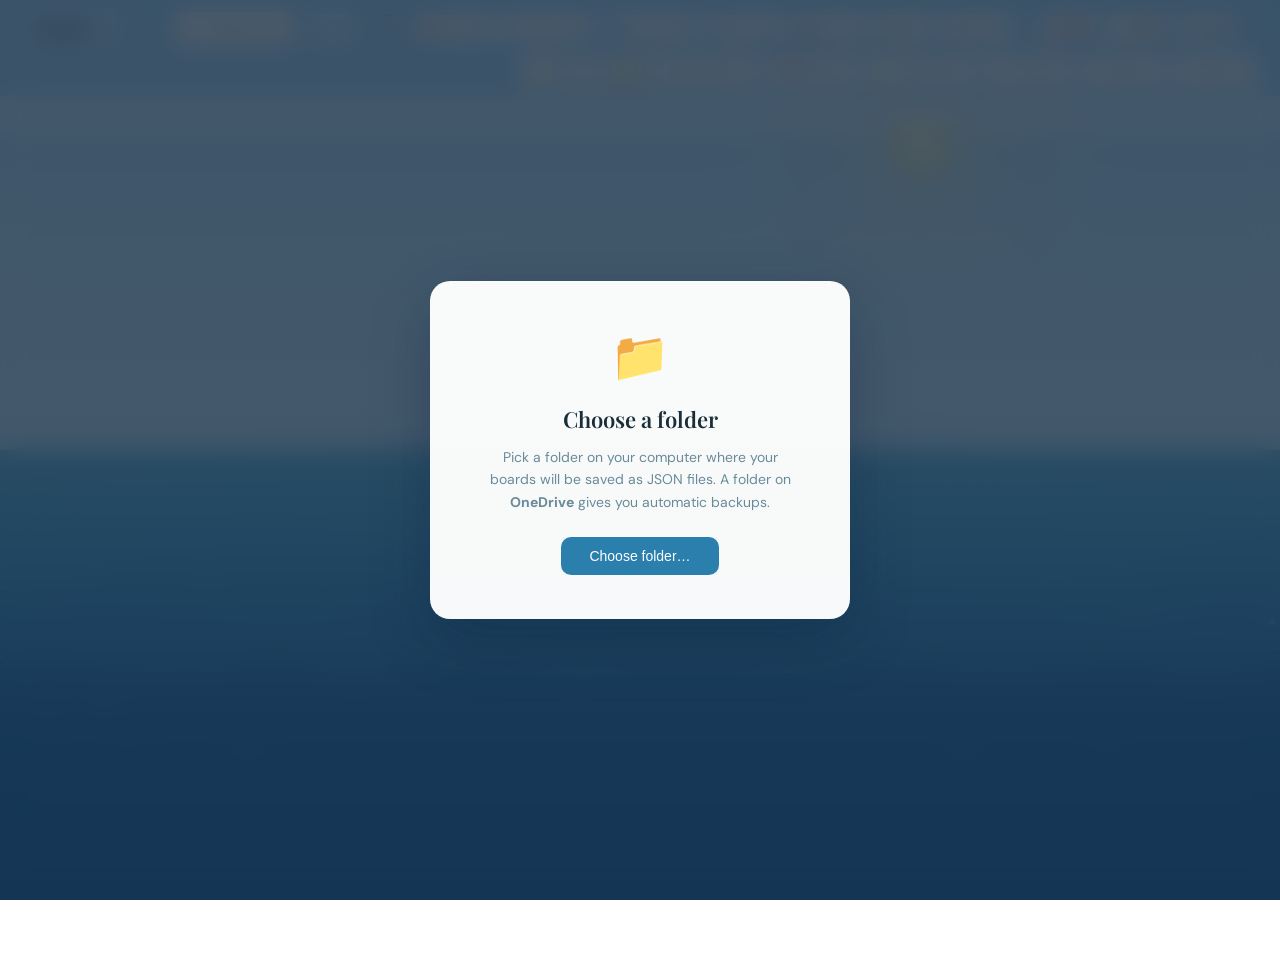
<file: index.html>
<!DOCTYPE html>
<html lang="en">
<head>
<meta charset="UTF-8">
<meta name="viewport" content="width=device-width, initial-scale=1.0">
<title>Home Board</title>
<link rel="manifest" href="manifest.json">
<meta name="theme-color" content="#2a7fad">
<link rel="icon" href="icon-192.png">
<link rel="apple-touch-icon" href="icon-192.png">
<link href="https://fonts.googleapis.com/css2?family=Playfair+Display:wght@400;600&family=DM+Sans:wght@300;400;500&display=swap" rel="stylesheet">
<link rel="stylesheet" href="styles.css">
</head>
<body>

<!-- SEA BACKGROUND CANVAS -->
<canvas id="seaCanvas"></canvas>

<!-- HEADER -->
<header>
  <div class="board-switcher-wrap">
    <button class="board-switcher-btn" onclick="toggleBoardSwitcher()">
      <span id="activeBoardName">Board</span>
      <svg width="12" height="12" fill="none" stroke="currentColor" stroke-width="2.5" viewBox="0 0 24 24"><polyline points="6 9 12 15 18 9"/></svg>
    </button>
    <div class="board-switcher-dropdown" id="boardSwitcherDropdown"></div>
  </div>
  <span class="save-status" id="saveStatus"></span>

  <div class="header-search">
    <svg width="14" height="14" fill="none" stroke="currentColor" stroke-width="2" viewBox="0 0 24 24">
      <circle cx="11" cy="11" r="8"/><path d="m21 21-4.35-4.35"/>
    </svg>
    <input type="text" id="searchInput" placeholder="Search cards…" aria-label="Search cards on this board" oninput="filterCards()">
  </div>
  <button class="btn-sm btn-icon" id="globalSearchBtn" onclick="runGlobalSearch()" title="Search all boards" aria-label="Search all boards">🌐</button>

  <div class="header-filters">
    <span id="labelFilterGroup" style="display:flex;gap:6px;flex-wrap:wrap">
      <button class="filter-pill active" data-label="all" onclick="setLabelFilter('all')">All</button>
      <button class="filter-pill" data-label="feature" onclick="setLabelFilter('feature')">🚀 Feature</button>
      <button class="filter-pill" data-label="discovery" onclick="setLabelFilter('discovery')">🔍 Discovery</button>
      <button class="filter-pill" data-label="stakeholder" onclick="setLabelFilter('stakeholder')">👥 Stakeholder</button>
      <button class="filter-pill" data-label="planning" onclick="setLabelFilter('planning')">🗺️ Planning</button>
      <button class="filter-pill" data-label="release" onclick="setLabelFilter('release')">🚢 Release</button>
      <button class="filter-pill" data-label="bug" onclick="setLabelFilter('bug')">🐛 Bug</button>
      <button class="filter-pill" data-label="admin" onclick="setLabelFilter('admin')">📋 Admin</button>
      <div style="width:1px;height:16px;background:rgba(0,0,0,0.12);margin:0 4px;flex-shrink:0;display:inline-block"></div>
    </span>
    <button class="priority-filter-pill" data-priority="high"   onclick="setPriorityFilter('high')"   style="color:#b04040">⬆ High</button>
    <button class="priority-filter-pill" data-priority="medium" onclick="setPriorityFilter('medium')" style="color:#a06020">→ Med</button>
    <button class="priority-filter-pill" data-priority="low"    onclick="setPriorityFilter('low')"    style="color:var(--blue)">⬇ Low</button>
  </div>

  <div id="alertBadges" class="alert-badges"></div>

  <div class="header-actions">
    <button class="btn-sm btn-icon" id="darkModeBtn"    onclick="toggleDarkMode()"    title="Toggle dark mode"        aria-label="Toggle dark mode"        aria-pressed="false">🌙</button>
    <button class="btn-sm btn-icon" id="compactViewBtn" onclick="toggleCompactView()" title="Toggle compact view"     aria-label="Toggle compact view"     aria-pressed="false">☰</button>
    <button class="btn-sm btn-icon" id="remindersBtn"    onclick="toggleReminders()"   title="Toggle due-date reminders" aria-label="Toggle due-date reminders" aria-pressed="false">🔔</button>
    <button class="btn-sm" onclick="showSummaryPanel()">📊 Summary</button>
    <button class="btn-sm" onclick="showAgendaPanel()">📅 Agenda</button>
    <button class="btn-sm" onclick="showTemplatesPanel()">📐 Templates</button>
    <button class="btn-sm" onclick="showArchive()">🗃 Archive</button>
    <button class="btn-sm" onclick="exportData()">⬇ Export</button>
    <label class="btn-sm" style="cursor:pointer">⬆ Import<input type="file" accept=".json" style="display:none" onchange="importData(event)"></label>
  </div>
</header>

<!-- BULK ACTION TOOLBAR -->
<div class="bulk-toolbar" id="bulkToolbar" style="display:none">
  <span id="bulkCount"></span>
  <select id="bulkMoveSelect" onchange="bulkMoveTo(this.value); this.value=''">
    <option value="">Move to…</option>
  </select>
  <button class="btn-sm" onclick="bulkArchive()">🗃 Archive</button>
  <button class="btn-sm" onclick="bulkDelete()">✕ Delete</button>
  <button class="btn-sm" id="bulkLabelBtn" onclick="showBulkLabelPicker()" style="display:none">🏷 Label</button>
  <button class="btn-sm" onclick="clearSelection()">Clear</button>
</div>

<!-- CHROME REQUIRED SPLASH -->
<div class="fs-overlay" id="chromeSplash" style="display:none">
  <div class="fs-card">
    <div class="fs-icon">🌐</div>
    <h2>Unsupported Browser</h2>
    <p>This board uses the <strong>File System Access API</strong> to save your data directly to a folder on your computer — no database needed, and no storage limits.</p>
    <p>This API is only supported in Chromium-based browsers — <strong>Chrome, Edge, or Opera</strong>. It does not work in Firefox or Safari. Please open this file in a supported browser to continue.</p>
  </div>
</div>

<!-- FOLDER PICKER -->
<div class="fs-overlay" id="folderPickerOverlay" style="display:none">
  <div class="fs-card">
    <div class="fs-icon">📁</div>
    <h2>Choose a folder</h2>
    <p>Pick a folder on your computer where your boards will be saved as JSON files. A folder on <strong>OneDrive</strong> gives you automatic backups.</p>
    <button class="btn-primary" onclick="pickFolder()">Choose folder…</button>
  </div>
</div>

<!-- STATS BAR -->
<div class="stats-bar" id="statsBar"></div>

<!-- BOARD -->
<div class="board" id="board">
  <!-- columns injected by JS -->
</div>

<!-- CARD DETAIL MODAL -->
<div class="modal-overlay" id="cardModal" onclick="handleModalClick(event)">
  <div class="modal" id="modalInner">
    <div class="modal-header">
      <div class="modal-header-content">
        <div class="modal-label-select" id="modalLabelSelect"></div>
        <textarea class="modal-title-input" id="modalTitle" rows="2" placeholder="Card title…" oninput="saveModalField('title', this.value); autoResize(this)"></textarea>
      </div>
      <button class="btn-sm" style="flex-shrink:0" onclick="saveCardAsTemplate()" title="Save this card's checklist/label/priority/notes as a reusable template">💾 Template</button>
      <button class="modal-close" onclick="closeModal()" aria-label="Close card details">✕</button>
    </div>
    <div class="modal-body">
      <div class="modal-status-row" id="modalStatusRow"></div>

      <!-- Priority -->
      <div style="margin-bottom:14px">
        <div class="modal-section-label" style="margin-bottom:4px">
          <svg width="12" height="12" fill="none" stroke="currentColor" stroke-width="2" viewBox="0 0 24 24"><polyline points="18 15 12 9 6 15"/></svg>
          Priority
        </div>
        <div class="priority-row" id="modalPriorityRow"></div>
      </div>

      <!-- Repeats -->
      <div style="margin-bottom:14px">
        <div class="modal-section-label" style="margin-bottom:4px">🔁 Repeats</div>
        <div class="priority-row" id="modalRepeatsRow"></div>
      </div>

      <!-- PI / Iteration (feature + task) -->
      <div class="modal-section" id="modalPiSection" style="display:none">
        <div class="modal-section-label">🗓️ PI / Iteration</div>
        <input type="text" class="modal-input" id="modalPi" placeholder="e.g. PI 2026.3, Sprint 2…" oninput="saveModalField('pi', this.value)">
      </div>

      <!-- Owner (feature only) -->
      <div class="modal-section" id="modalOwnerSection" style="display:none">
        <div class="modal-section-label">👤 Owner</div>
        <input type="text" class="modal-input" id="modalOwner" placeholder="Owner name…" oninput="saveModalField('owner', this.value)">
      </div>

      <!-- Assigned (task only) -->
      <div class="modal-section" id="modalAssigneeSection" style="display:none">
        <div class="modal-section-label">👤 Assigned</div>
        <input type="text" class="modal-input" id="modalAssignee" placeholder="Assignee…" oninput="saveModalField('assignee', this.value)">
      </div>

      <!-- Linked Feature (task only) -->
      <div class="modal-section" id="modalFeatureLinkSection" style="display:none">
        <div class="modal-section-label">🚩 Linked Feature</div>
        <select class="modal-input" id="modalFeatureSelect" onchange="setTaskFeature(this.value)"></select>
      </div>

      <!-- Progress + Linked Tasks (feature only) -->
      <div class="modal-section" id="modalProgressSection" style="display:none">
        <div class="modal-section-label">
          Progress <span id="modalProgressFraction" style="font-weight:400;color:var(--text-light);margin-left:4px"></span>
        </div>
        <div class="checklist-bar" style="margin-bottom:8px"><div class="checklist-bar-fill" id="modalProgressBarFill" style="width:0%"></div></div>
        <div id="modalLinkedTasks" style="display:flex;flex-direction:column;gap:2px"></div>
      </div>

      <!-- Dependencies (feature only) -->
      <div class="modal-section" id="modalDependenciesSection" style="display:none">
        <div class="modal-section-label">🔗 Depends on</div>
        <div id="modalDependsOnList" style="display:flex;flex-direction:column;gap:2px;margin-bottom:8px"></div>
        <select class="modal-input" id="modalDependsOnSelect" onchange="addDependency(this.value); this.value=''">
          <option value="">+ Add dependency…</option>
        </select>
        <div class="modal-section-label" style="margin-top:14px">⛔ Blocking</div>
        <div id="modalDependentsList" style="display:flex;flex-direction:column;gap:2px"></div>
      </div>

      <!-- Description / Notes -->
      <div class="modal-section">
        <div class="modal-section-label">
          <svg width="12" height="12" fill="none" stroke="currentColor" stroke-width="2" viewBox="0 0 24 24"><path d="M14 2H6a2 2 0 0 0-2 2v16a2 2 0 0 0 2 2h12a2 2 0 0 0 2-2V8z"/><polyline points="14 2 14 8 20 8"/><line x1="16" y1="13" x2="8" y2="13"/><line x1="16" y1="17" x2="8" y2="17"/></svg>
          <span id="modalNotesLabel">Notes</span>
        </div>
        <textarea class="modal-textarea" id="modalNotes" placeholder="Add notes, details, ideas…" oninput="saveModalField('notes', this.value)"></textarea>
      </div>

      <!-- Dates -->
      <div class="modal-section" id="modalDatesSection">
        <div class="modal-section-label">
          <svg width="12" height="12" fill="none" stroke="currentColor" stroke-width="2" viewBox="0 0 24 24"><rect x="3" y="4" width="18" height="18" rx="2" ry="2"/><line x1="16" y1="2" x2="16" y2="6"/><line x1="8" y1="2" x2="8" y2="6"/><line x1="3" y1="10" x2="21" y2="10"/></svg>
          Dates
        </div>
        <div style="display:flex;flex-direction:column;gap:10px;">
          <div>
            <div style="font-size:11px;font-weight:500;color:var(--text-muted);margin-bottom:5px;">📅 Due date</div>
            <div class="due-row">
              <input type="date" class="modal-input" id="modalDueDate" style="width:auto" oninput="saveModalField('dueDate', this.value)">
              <button class="btn-sm" onclick="saveModalField('dueDate',''); document.getElementById('modalDueDate').value=''">Clear</button>
            </div>
          </div>
          <div>
            <div style="font-size:11px;font-weight:500;color:var(--red);margin-bottom:5px;">⚠️ Must be completed by</div>
            <div class="due-row">
              <input type="date" class="modal-input" id="modalDeadline" style="width:auto;border-color:rgba(192,85,85,0.35)" oninput="saveModalField('deadline', this.value)">
              <button class="btn-sm" onclick="saveModalField('deadline',''); document.getElementById('modalDeadline').value=''">Clear</button>
            </div>
            <div style="font-size:11px;color:var(--text-muted);margin-top:5px;">Hard deadline — card turns red when this passes</div>
          </div>
        </div>
      </div>

      <!-- Checklist -->
      <div class="modal-section" id="modalChecklistSection">
        <div class="modal-section-label">
          <svg width="12" height="12" fill="none" stroke="currentColor" stroke-width="2" viewBox="0 0 24 24"><polyline points="9 11 12 14 22 4"/><path d="M21 12v7a2 2 0 0 1-2 2H5a2 2 0 0 1-2-2V5a2 2 0 0 1 2-2h11"/></svg>
          Checklist
          <span id="checklistProgress" style="font-size:10px;font-weight:400;color:var(--text-light);margin-left:4px"></span>
        </div>
        <div class="checklist-items" id="checklistItems"></div>
        <div class="checklist-add-row">
          <input type="text" id="checklistNewItem" placeholder="Add item…" onkeydown="if(event.key==='Enter') addChecklistItem()">
          <button class="checklist-add-btn" onclick="addChecklistItem()">+ Add</button>
        </div>
      </div>

      <!-- Photos -->
      <div class="modal-section" id="modalPhotosSection">
        <div class="modal-section-label">
          <svg width="12" height="12" fill="none" stroke="currentColor" stroke-width="2" viewBox="0 0 24 24"><rect x="3" y="3" width="18" height="18" rx="2" ry="2"/><circle cx="8.5" cy="8.5" r="1.5"/><polyline points="21 15 16 10 5 21"/></svg>
          Photos
        </div>
        <div class="photos-grid" id="photosGrid"></div>
        <div class="photo-drop-zone" id="photoDropZone"
             ondragover="event.preventDefault(); this.classList.add('drag-active')"
             ondragleave="this.classList.remove('drag-active')"
             ondrop="handlePhotoDrop(event)">
          <svg width="20" height="20" fill="none" stroke="currentColor" stroke-width="1.5" viewBox="0 0 24 24"><rect x="3" y="3" width="18" height="18" rx="2" ry="2"/><circle cx="8.5" cy="8.5" r="1.5"/><polyline points="21 15 16 10 5 21"/></svg>
          <span>Drop photos here or click to browse</span>
          <input type="file" accept="image/*" multiple onchange="handlePhotoSelect(event)">
          <button class="btn-sm" style="margin-top:2px" onclick="this.previousElementSibling.click(); event.stopPropagation()">Browse</button>
        </div>
      </div>

      <!-- URLs / Links -->
      <div class="modal-section">
        <div class="modal-section-label">
          <svg width="12" height="12" fill="none" stroke="currentColor" stroke-width="2" viewBox="0 0 24 24"><path d="M10 13a5 5 0 0 0 7.54.54l3-3a5 5 0 0 0-7.07-7.07l-1.72 1.71"/><path d="M14 11a5 5 0 0 0-7.54-.54l-3 3a5 5 0 0 0 7.07 7.07l1.71-1.71"/></svg>
          Links
        </div>
        <div class="url-list" id="urlList"></div>
        <div class="url-add-row">
          <input type="text" id="urlLabelInput" placeholder="Label (e.g. Recipe)" style="max-width:130px">
          <input type="url" id="urlValueInput" placeholder="https://…" onkeydown="if(event.key==='Enter') addUrl()">
          <button class="url-add-btn" onclick="addUrl()">+ Add</button>
        </div>
      </div>

      <!-- Open Risks (feature only) -->
      <div class="modal-section" id="modalRisksSection" style="display:none">
        <div class="modal-section-label">⚠️ Open Risks</div>
        <div class="checklist-items" id="riskItems"></div>
        <div class="checklist-add-row">
          <input type="text" id="riskNewItem" placeholder="Add risk…" onkeydown="if(event.key==='Enter') addRiskItem()">
          <button class="checklist-add-btn" onclick="addRiskItem()">+ Add</button>
        </div>
      </div>

      <!-- Comments / Activity (all kinds) -->
      <div class="modal-section">
        <div class="modal-section-label">💬 Comments</div>
        <textarea class="modal-textarea" id="commentNewText" placeholder="Write a comment…" style="min-height:50px"></textarea>
        <div style="display:flex;justify-content:flex-end;margin-top:6px;margin-bottom:10px">
          <button class="composer-submit" onclick="addComment()">Comment</button>
        </div>
        <div id="commentsList" style="display:flex;flex-direction:column;gap:10px"></div>
      </div>

    </div>
  </div>
</div>

<!-- ARCHIVE PANEL -->
<div class="archive-panel" id="archivePanel">
  <div class="archive-inner">
    <div class="archive-header">
      <h2>🗃 Archive</h2>
      <div style="display:flex;gap:8px;align-items:center">
        <button class="btn-sm primary" onclick="clearArchive()">Clear All</button>
        <button class="modal-close" onclick="closeArchive()" aria-label="Close archive">✕</button>
      </div>
    </div>
    <div class="archive-list" id="archiveList"></div>
  </div>
</div>

<!-- BOARD TYPE PICKER -->
<div class="modal-overlay" id="boardTypeModal" onclick="if(event.target===this) closeBoardTypeModal()">
  <div class="modal" style="max-width:380px">
    <div class="modal-header">
      <div class="modal-header-content">
        <div style="font-family:'Playfair Display',serif;font-size:18px;font-weight:600">What kind of board?</div>
      </div>
      <button class="modal-close" onclick="closeBoardTypeModal()" aria-label="Close">✕</button>
    </div>
    <div class="modal-body" style="display:flex;flex-direction:column;gap:10px">
      <button class="btn-sm primary" style="padding:14px;font-size:14px;text-align:left;line-height:1.5" onclick="chooseBoardType('feature')">
        🚩 Feature Board<br><span style="font-weight:400;font-size:12px;color:rgba(255,255,255,0.85)">Track outcomes & delivery initiatives</span>
      </button>
      <button class="btn-sm" style="padding:14px;font-size:14px;text-align:left;line-height:1.5" onclick="chooseBoardType('task')">
        ✅ Task Board<br><span style="font-weight:400;font-size:12px;color:var(--text-muted)">Track day-to-day execution</span>
      </button>
    </div>
  </div>
</div>

<!-- FEATURE SUMMARY DASHBOARD -->
<div class="archive-panel" id="summaryPanel">
  <div class="archive-inner">
    <div class="archive-header">
      <h2>📊 Feature Summary</h2>
      <div style="display:flex;align-items:center;gap:8px">
        <input type="text" class="modal-input" id="summaryPiFilter" placeholder="Filter by PI…" style="width:140px;padding:5px 9px;font-size:12.5px" oninput="renderSummaryList()">
        <button class="modal-close" onclick="closeSummaryPanel()" aria-label="Close feature summary">✕</button>
      </div>
    </div>
    <div class="archive-list" id="summaryList"></div>
  </div>
</div>

<!-- AGENDA (ALL BOARDS) -->
<div class="archive-panel" id="agendaPanel">
  <div class="archive-inner">
    <div class="archive-header">
      <h2>📅 Agenda</h2>
      <button class="modal-close" onclick="closeAgendaPanel()" aria-label="Close agenda">✕</button>
    </div>
    <div class="archive-list" id="agendaList"></div>
  </div>
</div>

<!-- GLOBAL SEARCH (ALL BOARDS) -->
<div class="archive-panel" id="globalSearchPanel">
  <div class="archive-inner">
    <div class="archive-header">
      <h2>🌐 Search All Boards</h2>
      <button class="modal-close" onclick="closeGlobalSearchPanel()" aria-label="Close search results">✕</button>
    </div>
    <div class="archive-list" id="globalSearchList"></div>
  </div>
</div>

<!-- TEMPLATES -->
<div class="archive-panel" id="templatesPanel">
  <div class="archive-inner">
    <div class="archive-header">
      <h2>📐 Templates</h2>
      <button class="modal-close" onclick="closeTemplatesPanel()" aria-label="Close templates">✕</button>
    </div>
    <div class="archive-list" id="templatesList"></div>
  </div>
</div>

<!-- TOAST -->
<div class="toast" id="toast" role="status" aria-live="polite">
  <span id="toastMsg"></span>
  <button id="toastAction" style="display:none" onclick="handleToastAction()"></button>
</div>

<script src="app.js"></script>
</body>
</html>
</file>
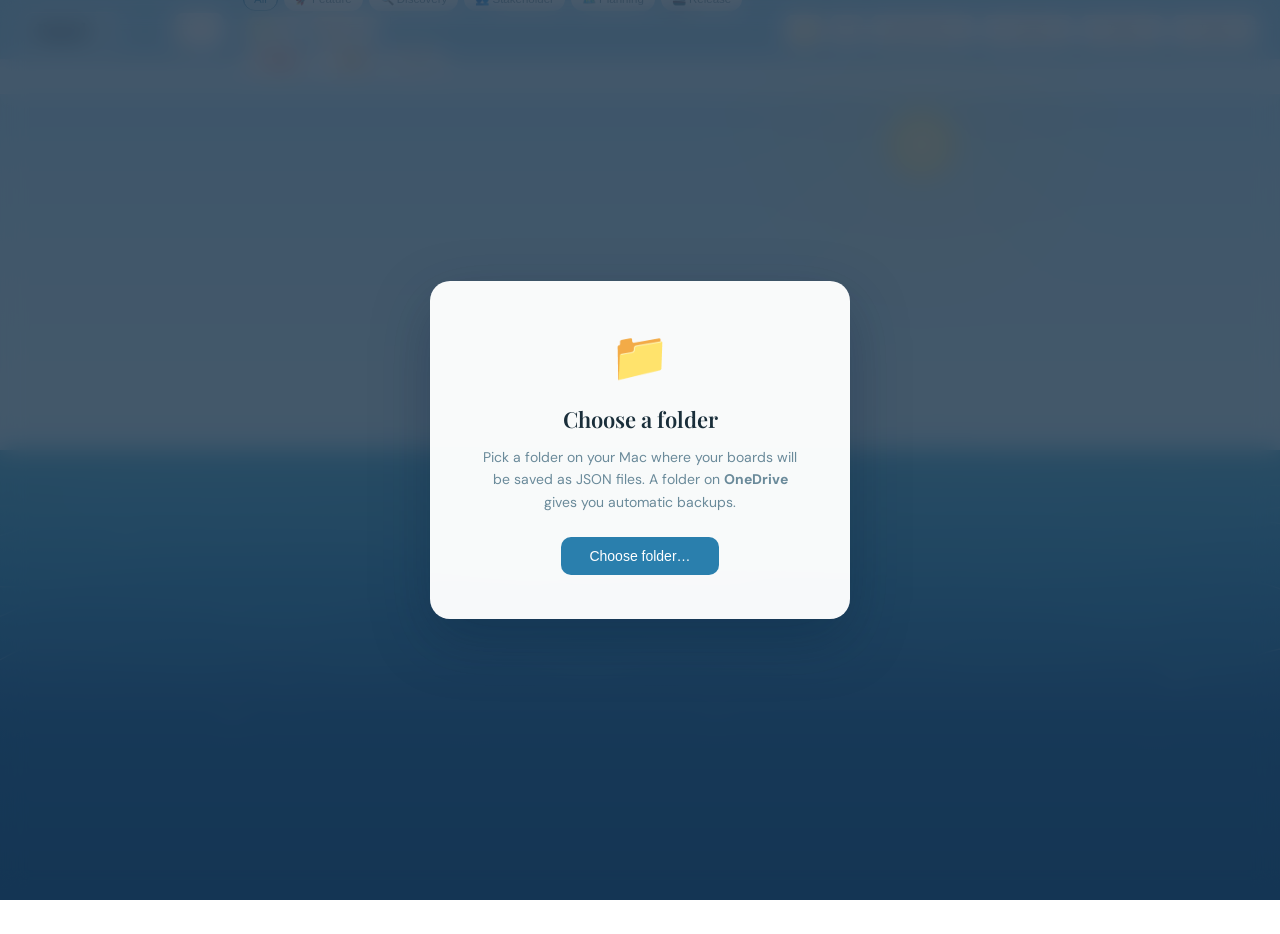
<file: kanban.html>
<!DOCTYPE html>
<html lang="en">
<head>
<meta charset="UTF-8">
<meta name="viewport" content="width=device-width, initial-scale=1.0">
<title>Home Board</title>
<link href="https://fonts.googleapis.com/css2?family=Playfair+Display:wght@400;600&family=DM+Sans:wght@300;400;500&display=swap" rel="stylesheet">
<style>
  :root {
    --bg: #d4eaf5;
    --board-bg: #c2dff0;
    --col-bg: rgba(255,255,255,0.72);
    --col-border: rgba(255,255,255,0.55);
    --card-bg: rgba(255,255,255,0.93);
    --card-shadow: 0 1px 3px rgba(0,40,80,0.08), 0 4px 12px rgba(0,40,80,0.07);
    --card-hover: 0 4px 20px rgba(0,40,80,0.16);
    --text: #1a2e3a;
    --text-muted: #6a8a9a;
    --text-light: #a0bcca;
    --accent: #2a7fad;
    --accent-light: #daeef8;
    --green: #3a8a6a;
    --green-light: #d4f0e4;
    --red: #c05555;
    --red-light: #f5e2e2;
    --blue: #2a6fa8;
    --blue-light: #d4e8f8;
    --yellow: #c9a84c;
    --yellow-light: #faf3e0;
    --purple: #6a5fa8;
    --purple-light: #e8e4f8;
    --col-w: 270px;
    --radius: 10px;
    --radius-lg: 16px;
  }

  /* DARK MODE */
  body.dark {
    --bg: #111d2b;
    --board-bg: #0d1825;
    --col-bg: rgba(18, 32, 48, 0.88);
    --col-border: rgba(50, 80, 110, 0.55);
    --card-bg: rgba(22, 38, 56, 0.97);
    --card-shadow: 0 1px 3px rgba(0,0,0,0.4), 0 4px 12px rgba(0,0,0,0.3);
    --card-hover: 0 4px 20px rgba(0,0,0,0.5);
    --text: #d8e8f0;
    --text-muted: #7a9aaa;
    --text-light: #4a6a7a;
    --accent-light: rgba(42,127,173,0.2);
    --green-light: rgba(58,138,106,0.2);
    --red-light: rgba(192,85,85,0.2);
    --blue-light: rgba(42,111,168,0.2);
    --yellow-light: rgba(201,168,76,0.15);
    --purple-light: rgba(106,95,168,0.2);
  }
  body.dark::before { background: rgba(0,10,20,0.3); }
  body.dark .col-header { border-bottom-color: rgba(50,80,110,0.4); }
  body.dark .modal-overlay { background: rgba(0,10,20,0.7); }
  body.dark .modal { background: #14253a; border-color: rgba(50,80,110,0.5); }
  body.dark .modal input,
  body.dark .modal textarea,
  body.dark .modal select { background: #0d1825; border-color: rgba(50,80,110,0.6); color: var(--text); }
  body.dark .filter-pill { background: rgba(18,32,48,0.9); border-color: rgba(50,80,110,0.5); color: var(--text-muted); }
  body.dark .filter-pill.active { background: var(--accent-light); }
  body.dark .priority-filter-pill { background: rgba(18,32,48,0.9); border-color: rgba(50,80,110,0.5); }
  body.dark .archive-item { border-color: rgba(50,80,110,0.4); }
  body.dark .archive-panel { background: #14253a; }
  body.dark .bs-dropdown { background: #14253a; border-color: rgba(50,80,110,0.5); }
  body.dark .composer-textarea { background: #0d1825; color: var(--text); }
  body.dark .photo-drop-zone { background: rgba(18,32,48,0.6); border-color: rgba(50,80,110,0.5); }
  body.dark .checklist-item input[type=checkbox] { accent-color: var(--accent); }
  body.dark .card-label { opacity: 0.9; }
  body.dark .empty-col { color: var(--text-light); }

  /* COMPACT VIEW */
  body.compact .card {
    display: grid;
    grid-template-columns: auto 1fr auto auto;
    align-items: center;
    gap: 0 10px;
    padding: 7px 10px;
    min-height: unset;
  }
  body.compact .card-thumb,
  body.compact .card-meta,
  body.compact .checklist-preview,
  body.compact .card-deadline-block { display: none !important; }
  body.compact .priority-badge { font-size: 10px; padding: 1px 6px; white-space: nowrap; }
  body.compact .card-label { margin-bottom: 0; font-size: 10px; padding: 1px 6px; }
  body.compact .card-title { font-size: 12.5px; margin-bottom: 0; grid-column: 2; grid-row: 1; }
  body.compact .card-nav {
    grid-column: 4; grid-row: 1;
    border-top: none; margin-top: 0; padding-top: 0;
    display: flex; align-items: center; gap: 4px;
  }
  body.compact .card-delete-btn { position: static; opacity: 1; grid-column: 3; grid-row: 1; margin-top: 0; }
  body.compact .priority-badge + .card-label,
  body.compact .card-label { grid-column: 1; grid-row: 1; }
  body.compact .priority-badge { grid-column: 1; grid-row: 1; }

  * { box-sizing: border-box; margin: 0; padding: 0; }

  body {
    font-family: 'DM Sans', sans-serif;
    background: transparent;
    color: var(--text);
    min-height: 100vh;
    overflow-x: auto;
  }

  /* SEA CANVAS */
  #seaCanvas {
    position: fixed;
    inset: 0;
    width: 100%;
    height: 100%;
    z-index: -1;
    display: block;
  }

  /* subtle body overlay for readability */
  body::before {
    content: '';
    position: fixed; inset: 0;
    background: rgba(200,230,245,0.15);
    pointer-events: none;
    z-index: 0;
  }

  /* HEADER */
  header {
    position: sticky; top: 0; z-index: 100;
    background: rgba(180,220,245,0.82);
    backdrop-filter: blur(16px);
    -webkit-backdrop-filter: blur(16px);
    border-bottom: 1px solid rgba(255,255,255,0.4);
    padding: 0 24px;
    display: flex;
    align-items: center;
    gap: 20px;
    height: 60px;
  }

  header h1 {
    font-family: 'Playfair Display', serif;
    font-size: 22px;
    font-weight: 600;
    letter-spacing: -0.3px;
    color: var(--text);
    white-space: nowrap;
  }

  header h1 span { color: var(--accent); }

  .header-search {
    flex: 1;
    max-width: 300px;
    position: relative;
  }
  .header-search input {
    width: 100%;
    padding: 7px 12px 7px 34px;
    border: 1.5px solid var(--col-border);
    border-radius: 8px;
    background: white;
    font-family: 'DM Sans', sans-serif;
    font-size: 13px;
    color: var(--text);
    outline: none;
    transition: border-color 0.2s;
  }
  .header-search input:focus { border-color: var(--accent); }
  .header-search svg {
    position: absolute; left: 10px; top: 50%; transform: translateY(-50%);
    color: var(--text-muted);
  }

  .header-filters {
    display: flex;
    gap: 6px;
    flex-wrap: wrap;
  }

  .filter-pill {
    display: flex;
    align-items: center;
    gap: 4px;
    padding: 4px 10px;
    border-radius: 20px;
    font-size: 11.5px;
    font-weight: 500;
    border: 1.5px solid transparent;
    cursor: pointer;
    transition: all 0.15s;
    background: white;
    border-color: var(--col-border);
    color: var(--text-muted);
    white-space: nowrap;
  }
  .filter-pill.active { border-color: var(--accent); background: var(--accent-light); color: var(--accent); }
  .filter-pill:hover:not(.active) { border-color: #ccc; color: var(--text); }

  .header-actions {
    display: flex;
    gap: 8px;
    margin-left: auto;
  }

  .btn-sm {
    padding: 6px 14px;
    border-radius: 7px;
    font-family: 'DM Sans', sans-serif;
    font-size: 12.5px;
    font-weight: 500;
    cursor: pointer;
    border: 1.5px solid var(--col-border);
    background: white;
    color: var(--text-muted);
    transition: all 0.15s;
    white-space: nowrap;
  }
  .btn-sm:hover { border-color: var(--accent); color: var(--accent); }
  .btn-sm.primary { background: var(--accent); border-color: var(--accent); color: white; }
  .btn-sm.primary:hover { background: #b86e3f; }
  .btn-icon { padding: 6px 9px; font-size: 14px; line-height: 1; }
  .btn-icon.active { border-color: var(--accent); color: var(--accent); background: var(--accent-light); }
  body.dark .btn-sm { background: rgba(18,32,48,0.9); border-color: rgba(50,80,110,0.5); color: var(--text-muted); }
  body.dark .btn-sm:hover { border-color: var(--accent); color: var(--accent); }
  body.dark .btn-icon.active { background: var(--accent-light); }

  /* SAVE STATUS */
  .save-status {
    font-size: 11px; font-weight: 500;
    padding: 2px 8px; border-radius: 10px;
    opacity: 0; transition: opacity 0.4s;
    pointer-events: none;
  }
  .save-status.saving { opacity: 1; color: rgba(255,255,255,0.55); }
  .save-status.saved  { opacity: 1; color: rgba(120,220,160,0.9); }
  .save-status.error  { opacity: 1; color: rgba(255,140,140,0.9); }

  /* STATS BAR */
  .stats-bar {
    display: flex; align-items: center; gap: 0;
    padding: 0 20px;
    background: rgba(255,255,255,0.35);
    backdrop-filter: blur(10px);
    border-bottom: 1px solid rgba(255,255,255,0.25);
    font-size: 12px; color: var(--text-muted);
    overflow-x: auto; flex-shrink: 0;
    height: 34px;
  }
  .stats-bar::-webkit-scrollbar { display: none; }
  .stats-col {
    display: flex; align-items: center; gap: 6px;
    padding: 0 14px; height: 100%;
    border-right: 1px solid rgba(0,0,0,0.07);
    white-space: nowrap;
  }
  .stats-col:first-child { padding-left: 0; }
  .stats-col-dot {
    width: 7px; height: 7px; border-radius: 50%; flex-shrink: 0;
  }
  .stats-col-name { color: var(--text-muted); }
  .stats-col-count { font-weight: 700; font-size: 13px; color: var(--text); }
  .stats-summary {
    display: flex; align-items: center; gap: 16px;
    padding: 0 14px; margin-left: auto;
    white-space: nowrap;
  }
  .stats-tag {
    display: inline-flex; align-items: center; gap: 4px;
    font-size: 11.5px; font-weight: 600;
  }
  .stats-tag.overdue  { color: #a03535; }
  .stats-tag.highpri  { color: #b04040; }
  .stats-tag.total    { color: var(--text-muted); }
  body.dark .stats-bar {
    background: rgba(14,24,38,0.7);
    border-bottom-color: rgba(50,80,110,0.3);
  }
  body.dark .stats-col { border-right-color: rgba(50,80,110,0.25); }
  body.dark .stats-col-count { color: var(--text); }

  /* BOARD */
  .board {
    display: flex;
    gap: 16px;
    padding: 24px;
    min-height: calc(100vh - 60px);
    align-items: flex-start;
    position: relative;
    z-index: 1;
  }

  /* COLUMNS */
  .column {
    width: var(--col-w);
    flex-shrink: 0;
    background: rgba(255,255,255,0.55);
    backdrop-filter: blur(12px);
    -webkit-backdrop-filter: blur(12px);
    border: 1.5px solid rgba(255,255,255,0.6);
    border-radius: var(--radius-lg);
    display: flex;
    flex-direction: column;
    max-height: calc(100vh - 96px);
    overflow: hidden;
    box-shadow: 0 4px 24px rgba(0,50,100,0.08);
  }

  .column.drag-over {
    border-color: rgba(100,180,230,0.8);
    background: rgba(210,240,255,0.65);
  }

  .col-header {
    padding: 14px 16px 10px;
    display: flex;
    align-items: center;
    justify-content: space-between;
    border-bottom: 1.5px solid rgba(255,255,255,0.5);
    background: rgba(255,255,255,0.25);
  }

  .col-title-wrap {
    display: flex;
    align-items: center;
    gap: 8px;
  }

  .col-dot {
    width: 8px; height: 8px;
    border-radius: 50%;
    flex-shrink: 0;
  }

  .col-title {
    font-family: 'Playfair Display', serif;
    font-size: 14px;
    font-weight: 600;
    letter-spacing: 0.1px;
  }

  .col-count {
    font-size: 11px;
    font-weight: 500;
    color: var(--text-muted);
    background: var(--bg);
    border-radius: 10px;
    padding: 1px 7px;
    min-width: 20px;
    text-align: center;
  }

  .col-cards {
    padding: 10px;
    overflow-y: auto;
    flex: 1;
    display: flex;
    flex-direction: column;
    gap: 8px;
  }

  .col-cards::-webkit-scrollbar { width: 4px; }
  .col-cards::-webkit-scrollbar-track { background: transparent; }
  .col-cards::-webkit-scrollbar-thumb { background: var(--col-border); border-radius: 4px; }

  .add-card-btn {
    margin: 0 10px 10px;
    padding: 8px 12px;
    border: 1.5px dashed var(--col-border);
    border-radius: 8px;
    background: transparent;
    color: var(--text-muted);
    font-family: 'DM Sans', sans-serif;
    font-size: 13px;
    cursor: pointer;
    text-align: left;
    display: flex;
    align-items: center;
    gap: 6px;
    transition: all 0.15s;
    flex-shrink: 0;
  }
  .add-card-btn:hover { border-color: var(--accent); color: var(--accent); background: var(--accent-light); }

  /* CARDS */
  .card {
    background: rgba(255,255,255,0.88);
    border-radius: 9px;
    box-shadow: var(--card-shadow);
    padding: 12px;
    cursor: grab;
    border: 1.5px solid rgba(255,255,255,0.7);
    transition: box-shadow 0.2s, transform 0.15s, border-color 0.2s, opacity 0.2s;
    position: relative;
    user-select: none;
    backdrop-filter: blur(4px);
    -webkit-backdrop-filter: blur(4px);
  }
  .card:active { cursor: grabbing; }
  .card:hover { box-shadow: var(--card-hover); border-color: var(--col-border); }
  .card.dragging { opacity: 0.4; transform: rotate(1.5deg); }
  .card.hidden { display: none; }
  .card { cursor: pointer; }

  .card-label {
    display: inline-flex;
    align-items: center;
    gap: 4px;
    padding: 2px 8px;
    border-radius: 12px;
    font-size: 10.5px;
    font-weight: 500;
    margin-bottom: 7px;
  }

  .card-title {
    font-size: 13.5px;
    font-weight: 500;
    line-height: 1.4;
    color: var(--text);
    margin-bottom: 6px;
    word-break: break-word;
  }

  .card-meta {
    display: flex;
    align-items: center;
    gap: 8px;
    flex-wrap: wrap;
    margin-top: 8px;
  }

  .card-meta-item {
    display: flex;
    align-items: center;
    gap: 3px;
    font-size: 11px;
    color: var(--text-muted);
  }

  .card-thumb {
    width: 100%;
    height: 80px;
    object-fit: cover;
    border-radius: 6px;
    margin-bottom: 8px;
    display: block;
  }

  .card-checklist-preview {
    margin-top: 6px;
  }

  .checklist-bar {
    height: 3px;
    background: var(--col-border);
    border-radius: 3px;
    overflow: hidden;
    margin-bottom: 3px;
  }
  .checklist-bar-fill {
    height: 100%;
    background: var(--green);
    border-radius: 3px;
    transition: width 0.3s;
  }

  .card-nav {
    display: flex;
    justify-content: space-between;
    align-items: center;
    margin-top: 10px;
    padding-top: 8px;
    border-top: 1px solid #f0ebe3;
  }

  .card-nav-btns { display: flex; gap: 4px; }

  .card-nav-btn {
    width: 24px; height: 24px;
    border-radius: 6px;
    border: 1.5px solid var(--col-border);
    background: white;
    color: var(--text-muted);
    cursor: pointer;
    display: flex; align-items: center; justify-content: center;
    font-size: 11px;
    transition: all 0.15s;
    flex-shrink: 0;
  }
  .card-nav-btn:hover { border-color: var(--accent); color: var(--accent); background: var(--accent-light); }
  .card-nav-btn:disabled { opacity: 0.3; cursor: not-allowed; }

  .card-open-btn {
    font-size: 11px;
    color: var(--text-muted);
    background: none;
    border: none;
    cursor: pointer;
    padding: 2px 6px;
    border-radius: 5px;
    transition: all 0.15s;
    font-family: 'DM Sans', sans-serif;
  }
  .card-open-btn:hover { background: var(--accent-light); color: var(--accent); }

  .card-delete-btn {
    position: absolute;
    top: 8px; right: 8px;
    width: 20px; height: 20px;
    border-radius: 5px;
    border: none;
    background: none;
    color: var(--text-light);
    cursor: pointer;
    display: none;
    align-items: center; justify-content: center;
    font-size: 14px;
    line-height: 1;
    transition: all 0.15s;
  }
  .card:hover .card-delete-btn { display: flex; }
  .card-delete-btn:hover { background: var(--red-light); color: var(--red); }

  /* COLUMN COLORS */
  .col-consideration .col-dot { background: #7bbcd8; }
  .col-consideration .col-title { color: #2a6888; }
  .col-consideration .col-count { background: rgba(180,220,245,0.5); color: #2a6888; }

  .col-todo .col-dot { background: #c9a84c; }
  .col-todo .col-title { color: #8a6820; }
  .col-todo .col-count { background: rgba(250,243,224,0.6); color: #8a6820; }

  .col-active .col-dot { background: #2a7fad; }
  .col-active .col-title { color: #1a5f8a; }
  .col-active .col-count { background: rgba(180,225,250,0.5); color: #1a5f8a; }

  .col-blocked .col-dot { background: #c05555; }
  .col-blocked .col-title { color: #a03535; }
  .col-blocked .col-count { background: rgba(245,225,225,0.6); color: #a03535; }

  .col-done .col-dot { background: #3a8a6a; }
  .col-done .col-title { color: #1a6a4a; }
  .col-done .col-count { background: rgba(200,240,225,0.5); color: #1a6a4a; }

  /* MODAL OVERLAY */
  .modal-overlay {
    position: fixed; inset: 0;
    background: rgba(30,24,18,0.55);
    backdrop-filter: blur(4px);
    z-index: 1000;
    display: flex;
    align-items: center;
    justify-content: center;
    padding: 20px;
    opacity: 0;
    pointer-events: none;
    transition: opacity 0.2s;
  }
  .modal-overlay.open { opacity: 1; pointer-events: all; }

  .modal {
    background: white;
    border-radius: 18px;
    width: 100%;
    max-width: 600px;
    max-height: 90vh;
    overflow-y: auto;
    box-shadow: 0 20px 60px rgba(0,0,0,0.2);
    transform: translateY(12px) scale(0.98);
    transition: transform 0.25s;
  }
  .modal-overlay.open .modal { transform: translateY(0) scale(1); }

  .modal::-webkit-scrollbar { width: 5px; }
  .modal::-webkit-scrollbar-track { background: transparent; }
  .modal::-webkit-scrollbar-thumb { background: var(--col-border); border-radius: 5px; }

  .modal-header {
    padding: 20px 20px 16px;
    border-bottom: 1.5px solid #f0ebe3;
    display: flex;
    align-items: flex-start;
    gap: 12px;
  }

  .modal-header-content { flex: 1; }

  .modal-label-select {
    display: flex;
    gap: 6px;
    flex-wrap: wrap;
    margin-bottom: 10px;
  }

  .label-option {
    display: flex; align-items: center; gap: 4px;
    padding: 3px 10px;
    border-radius: 14px;
    font-size: 11px;
    font-weight: 500;
    cursor: pointer;
    border: 1.5px solid transparent;
    transition: all 0.15s;
    opacity: 0.5;
  }
  .label-option.selected { opacity: 1; border-color: currentColor; }
  .label-option:hover { opacity: 0.85; }

  .modal-title-input {
    width: 100%;
    border: none;
    outline: none;
    font-family: 'Playfair Display', serif;
    font-size: 20px;
    font-weight: 600;
    color: var(--text);
    background: transparent;
    line-height: 1.3;
    resize: none;
  }

  .modal-close {
    width: 32px; height: 32px;
    border-radius: 8px;
    border: 1.5px solid var(--col-border);
    background: white;
    cursor: pointer;
    display: flex; align-items: center; justify-content: center;
    color: var(--text-muted);
    font-size: 16px;
    flex-shrink: 0;
    transition: all 0.15s;
  }
  .modal-close:hover { background: var(--red-light); color: var(--red); border-color: var(--red-light); }

  .modal-body { padding: 16px 20px 20px; }

  .modal-section { margin-bottom: 18px; }

  .modal-section-label {
    font-size: 11px;
    font-weight: 600;
    text-transform: uppercase;
    letter-spacing: 0.8px;
    color: var(--text-muted);
    margin-bottom: 8px;
    display: flex;
    align-items: center;
    gap: 6px;
  }

  .modal-textarea {
    width: 100%;
    border: 1.5px solid var(--col-border);
    border-radius: 8px;
    padding: 10px 12px;
    font-family: 'DM Sans', sans-serif;
    font-size: 13.5px;
    color: var(--text);
    resize: vertical;
    min-height: 80px;
    outline: none;
    transition: border-color 0.2s;
    line-height: 1.5;
  }
  .modal-textarea:focus { border-color: var(--accent); }

  .modal-input {
    width: 100%;
    border: 1.5px solid var(--col-border);
    border-radius: 8px;
    padding: 8px 12px;
    font-family: 'DM Sans', sans-serif;
    font-size: 13.5px;
    color: var(--text);
    outline: none;
    transition: border-color 0.2s;
  }
  .modal-input:focus { border-color: var(--accent); }

  /* PHOTOS */
  .photos-grid {
    display: grid;
    grid-template-columns: repeat(3, 1fr);
    gap: 8px;
    margin-bottom: 10px;
  }
  .photo-thumb-wrap {
    position: relative;
    aspect-ratio: 1;
    border-radius: 8px;
    overflow: hidden;
    background: var(--bg);
  }
  .photo-thumb-wrap img {
    width: 100%; height: 100%;
    object-fit: cover;
    display: block;
  }
  .photo-delete {
    position: absolute;
    top: 4px; right: 4px;
    width: 20px; height: 20px;
    border-radius: 50%;
    background: rgba(0,0,0,0.55);
    color: white;
    border: none;
    cursor: pointer;
    display: flex; align-items: center; justify-content: center;
    font-size: 12px;
    opacity: 0;
    transition: opacity 0.15s;
  }
  .photo-thumb-wrap:hover .photo-delete { opacity: 1; }

  .photo-drop-zone {
    border: 2px dashed var(--col-border);
    border-radius: 8px;
    padding: 16px;
    text-align: center;
    color: var(--text-muted);
    font-size: 12.5px;
    cursor: pointer;
    transition: all 0.15s;
    display: flex;
    flex-direction: column;
    align-items: center;
    gap: 6px;
  }
  .photo-drop-zone:hover, .photo-drop-zone.drag-active {
    border-color: var(--accent);
    background: var(--accent-light);
    color: var(--accent);
  }
  .photo-drop-zone input { display: none; }

  /* URLS */
  .url-list { display: flex; flex-direction: column; gap: 6px; margin-bottom: 8px; }
  .url-item {
    display: flex;
    align-items: center;
    gap: 8px;
    padding: 8px 10px;
    background: var(--bg);
    border-radius: 7px;
    border: 1.5px solid var(--col-border);
  }
  .url-item a {
    flex: 1;
    color: var(--blue);
    text-decoration: none;
    font-size: 13px;
    overflow: hidden;
    text-overflow: ellipsis;
    white-space: nowrap;
  }
  .url-item a:hover { text-decoration: underline; }
  .url-item-label {
    font-size: 11px;
    color: var(--text-muted);
    white-space: nowrap;
  }
  .url-delete {
    background: none; border: none; cursor: pointer;
    color: var(--text-light); font-size: 14px; line-height: 1;
    transition: color 0.15s; padding: 2px;
  }
  .url-delete:hover { color: var(--red); }

  .url-add-row {
    display: flex;
    gap: 6px;
  }
  .url-add-row input {
    flex: 1;
    border: 1.5px solid var(--col-border);
    border-radius: 7px;
    padding: 7px 10px;
    font-family: 'DM Sans', sans-serif;
    font-size: 12.5px;
    color: var(--text);
    outline: none;
    transition: border-color 0.2s;
    min-width: 0;
  }
  .url-add-row input:focus { border-color: var(--accent); }
  .url-add-btn {
    padding: 7px 14px;
    background: var(--accent);
    color: white;
    border: none;
    border-radius: 7px;
    cursor: pointer;
    font-family: 'DM Sans', sans-serif;
    font-size: 12.5px;
    font-weight: 500;
    transition: background 0.15s;
    white-space: nowrap;
  }
  .url-add-btn:hover { background: #b86e3f; }

  /* CHECKLIST */
  .checklist-items { display: flex; flex-direction: column; gap: 4px; margin-bottom: 8px; }
  .checklist-item {
    display: flex;
    align-items: center;
    gap: 8px;
    padding: 6px 8px;
    border-radius: 7px;
    transition: background 0.15s;
    group: true;
  }
  .checklist-item:hover { background: var(--bg); }
  .checklist-item input[type="checkbox"] {
    width: 15px; height: 15px;
    accent-color: var(--green);
    flex-shrink: 0;
    cursor: pointer;
  }
  .checklist-item-text {
    flex: 1;
    font-size: 13.5px;
    border: none;
    outline: none;
    background: transparent;
    font-family: 'DM Sans', sans-serif;
    color: var(--text);
  }
  .checklist-item-text.done {
    text-decoration: line-through;
    color: var(--text-muted);
  }
  .checklist-item-del {
    background: none; border: none; cursor: pointer;
    color: var(--text-light); font-size: 14px; line-height: 1;
    opacity: 0;
    transition: all 0.15s;
  }
  .checklist-item:hover .checklist-item-del { opacity: 1; }
  .checklist-item-del:hover { color: var(--red); }

  .checklist-add-row {
    display: flex;
    gap: 6px;
  }
  .checklist-add-row input {
    flex: 1;
    border: 1.5px solid var(--col-border);
    border-radius: 7px;
    padding: 7px 10px;
    font-family: 'DM Sans', sans-serif;
    font-size: 12.5px;
    color: var(--text);
    outline: none;
    transition: border-color 0.2s;
  }
  .checklist-add-row input:focus { border-color: var(--accent); }
  .checklist-add-btn {
    padding: 7px 14px;
    background: white;
    color: var(--text);
    border: 1.5px solid var(--col-border);
    border-radius: 7px;
    cursor: pointer;
    font-family: 'DM Sans', sans-serif;
    font-size: 12.5px;
    font-weight: 500;
    transition: all 0.15s;
    white-space: nowrap;
  }
  .checklist-add-btn:hover { border-color: var(--green); color: var(--green); }

  /* DUE DATE */
  .due-row {
    display: flex;
    align-items: center;
    gap: 10px;
  }

  /* MODAL STATUS ROW */
  .modal-status-row {
    display: flex;
    align-items: center;
    gap: 8px;
    flex-wrap: wrap;
    margin-bottom: 16px;
  }
  .status-label {
    font-size: 12px;
    color: var(--text-muted);
    font-weight: 500;
  }
  .status-btn {
    padding: 4px 12px;
    border-radius: 14px;
    font-size: 12px;
    font-weight: 500;
    border: 1.5px solid var(--col-border);
    background: white;
    cursor: pointer;
    transition: all 0.15s;
    color: var(--text-muted);
    font-family: 'DM Sans', sans-serif;
  }
  .status-btn.active-status { border-color: var(--accent); background: var(--accent-light); color: var(--accent); }
  .status-btn:hover:not(.active-status) { border-color: #ccc; color: var(--text); }

  /* ARCHIVE */
  .archive-panel {
    display: none;
    position: fixed; inset: 0;
    background: rgba(30,24,18,0.55);
    backdrop-filter: blur(4px);
    z-index: 1001;
    align-items: center;
    justify-content: center;
    padding: 20px;
  }
  .archive-panel.open { display: flex; }
  .archive-inner {
    background: white;
    border-radius: 18px;
    width: 100%;
    max-width: 560px;
    max-height: 80vh;
    display: flex;
    flex-direction: column;
    box-shadow: 0 20px 60px rgba(0,0,0,0.2);
  }
  .archive-header {
    padding: 18px 20px;
    border-bottom: 1.5px solid #f0ebe3;
    display: flex;
    align-items: center;
    justify-content: space-between;
  }
  .archive-header h2 {
    font-family: 'Playfair Display', serif;
    font-size: 18px;
    font-weight: 600;
  }
  .archive-list {
    overflow-y: auto;
    padding: 12px;
    flex: 1;
    display: flex;
    flex-direction: column;
    gap: 8px;
  }
  .archive-item {
    background: var(--bg);
    border-radius: 8px;
    padding: 10px 14px;
    display: flex;
    align-items: center;
    justify-content: space-between;
    gap: 10px;
  }
  .archive-item-title {
    font-size: 13.5px;
    color: var(--text);
    flex: 1;
  }
  .archive-restore-btn {
    font-size: 12px;
    color: var(--green);
    background: var(--green-light);
    border: none;
    padding: 4px 10px;
    border-radius: 6px;
    cursor: pointer;
    font-family: 'DM Sans', sans-serif;
    font-weight: 500;
    transition: background 0.15s;
    white-space: nowrap;
  }
  .archive-restore-btn:hover { background: #c5e3cc; }

  /* TOAST */
  .toast {
    position: fixed;
    bottom: 24px; left: 50%; transform: translateX(-50%) translateY(60px);
    background: var(--text);
    color: white;
    padding: 10px 20px;
    border-radius: 10px;
    font-size: 13px;
    font-weight: 500;
    z-index: 2000;
    transition: transform 0.3s, opacity 0.3s;
    opacity: 0;
    white-space: nowrap;
  }
  .toast.show { transform: translateX(-50%) translateY(0); opacity: 1; }

  .empty-col {
    text-align: center;
    padding: 20px 10px;
    color: var(--text-light);
    font-size: 12.5px;
    font-style: italic;
  }

  /* INLINE COMPOSER */
  .col-composer { display: none; padding: 0 10px 10px; }
  .col-composer.open { display: block; }
  .composer-textarea {
    width: 100%; border: 1.5px solid var(--accent); border-radius: 9px;
    padding: 9px 11px; font-family: 'DM Sans', sans-serif;
    font-size: 13px; color: var(--text); resize: none; outline: none;
    box-shadow: 0 2px 8px rgba(42,127,173,0.12); background: white;
  }
  .composer-btns { display: flex; gap: 7px; margin-top: 7px; }
  .composer-submit {
    padding: 7px 15px; background: var(--accent); color: white;
    border: none; border-radius: 8px; cursor: pointer;
    font-family: 'DM Sans', sans-serif; font-size: 12.5px; font-weight: 600;
    transition: opacity 0.15s;
  }
  .composer-submit:hover { opacity: 0.85; }
  .composer-cancel {
    padding: 7px 12px; background: none; color: var(--text-muted);
    border: none; border-radius: 8px; cursor: pointer; font-size: 15px;
  }
  .composer-cancel:hover { color: var(--red); }

  /* ALERT BADGES */
  .alert-badges { display: flex; gap: 8px; align-items: center; flex-shrink: 0; }
  .alert-badge {
    display: inline-flex; align-items: center; gap: 4px;
    font-size: 12px; font-weight: 600; padding: 4px 10px; border-radius: 18px;
  }
  .alert-overdue { color: #a03535; background: rgba(192,85,85,0.13); }
  .alert-soon    { color: #a06020; background: rgba(201,140,60,0.15); }

  /* PRIORITY FILTER PILLS */
  .priority-filter-pill {
    display: inline-flex; align-items: center; padding: 5px 11px;
    border-radius: 20px; font-size: 12px; font-weight: 600; cursor: pointer;
    border: 1.5px solid #cddbe5; background: white; color: var(--text-muted);
    white-space: nowrap; transition: all 0.15s;
  }
  .priority-filter-pill:hover { border-color: currentColor; }

  /* TOAST ACTION BUTTON */
  .toast { display: flex; align-items: center; gap: 14px; }
  #toastAction {
    background: rgba(255,255,255,0.16); color: white; border: none;
    padding: 5px 13px; border-radius: 7px; cursor: pointer;
    font-family: 'DM Sans', sans-serif; font-size: 12.5px; font-weight: 600;
    white-space: nowrap;
  }
  #toastAction:hover { background: rgba(255,255,255,0.3); }

  /* PRIORITY BADGE */
  .priority-badge {
    display: inline-flex; align-items: center; gap: 3px;
    font-size: 10px; font-weight: 700; letter-spacing: 0.3px;
    padding: 2px 7px; border-radius: 4px; margin-bottom: 5px;
  }
  .priority-high   { background: rgba(192,85,85,0.12);  color: #b04040; }
  .priority-medium { background: rgba(201,140,60,0.14); color: #a06020; }
  .priority-low    { background: rgba(42,111,168,0.12); color: var(--blue); }

  /* Priority left-border stripe on card */
  .card[data-priority="high"]   { border-left: 3px solid #c05555; }
  .card[data-priority="medium"] { border-left: 3px solid #c9884c; }
  .card[data-priority="low"]    { border-left: 3px solid var(--blue); }

  /* Within-column drag-to-reorder indicator */
  .card.drop-above { box-shadow: 0 -3px 0 0 var(--accent), var(--card-shadow); }
  .card.drop-below { box-shadow: 0 3px 0 0 var(--accent), var(--card-shadow); }

  /* CHROME SPLASH & FOLDER PICKER OVERLAYS */
  .fs-overlay {
    position: fixed; inset: 0; z-index: 3000;
    display: flex; align-items: center; justify-content: center;
    background: rgba(10,30,50,0.72); backdrop-filter: blur(12px);
  }
  .fs-card {
    background: rgba(255,255,255,0.97);
    border-radius: 20px;
    padding: 44px 52px;
    max-width: 420px; width: 90%;
    text-align: center;
    box-shadow: 0 20px 60px rgba(0,30,60,0.3);
  }
  .fs-card h2 {
    font-family: 'Playfair Display', serif;
    font-size: 22px; font-weight: 600;
    color: var(--text); margin-bottom: 12px;
  }
  .fs-card p { font-size: 14px; color: var(--text-muted); line-height: 1.6; margin-bottom: 24px; }
  .fs-card .fs-icon { font-size: 48px; margin-bottom: 16px; }
  .fs-card .btn-primary {
    background: var(--accent); color: white;
    border: none; padding: 11px 28px;
    border-radius: 10px; font-size: 14px; font-weight: 500;
    cursor: pointer; transition: opacity 0.15s;
  }
  .fs-card .btn-primary:hover { opacity: 0.88; }

  /* BOARD SWITCHER */
  .board-switcher-wrap { position: relative; flex-shrink: 0; }
  .board-switcher-btn {
    display: flex; align-items: center; gap: 7px;
    background: rgba(255,255,255,0.25);
    border: 1.5px solid rgba(255,255,255,0.5);
    border-radius: 9px; padding: 5px 12px;
    cursor: pointer; font-family: 'Playfair Display', serif;
    font-size: 18px; font-weight: 600; color: var(--text);
    transition: background 0.15s;
    white-space: nowrap; max-width: 200px;
  }
  .board-switcher-btn:hover { background: rgba(255,255,255,0.45); }
  .board-switcher-btn span { overflow: hidden; text-overflow: ellipsis; white-space: nowrap; }
  .board-switcher-btn svg { flex-shrink: 0; opacity: 0.6; }
  .board-switcher-dropdown {
    display: none; position: absolute; top: calc(100% + 6px); left: 0;
    background: rgba(255,255,255,0.97); backdrop-filter: blur(16px);
    border: 1px solid rgba(255,255,255,0.6);
    border-radius: 12px; box-shadow: 0 8px 32px rgba(0,30,60,0.18);
    min-width: 220px; padding: 6px; z-index: 200;
  }
  .board-switcher-dropdown.open { display: block; }
  .bs-board-item {
    display: flex; align-items: center; justify-content: space-between;
    padding: 7px 10px; border-radius: 7px; gap: 8px;
  }
  .bs-board-item:hover { background: var(--accent-light); }
  .bs-board-item.bs-active { background: var(--accent-light); }
  .bs-board-name {
    font-size: 13px; font-weight: 500; color: var(--text);
    cursor: pointer; flex: 1; overflow: hidden; text-overflow: ellipsis; white-space: nowrap;
  }
  .bs-active .bs-board-name { color: var(--accent); font-weight: 600; }
  .bs-board-actions { display: flex; gap: 3px; opacity: 0; transition: opacity 0.15s; }
  .bs-board-item:hover .bs-board-actions { opacity: 1; }
  .bs-action-btn {
    font-size: 11px; padding: 2px 6px; border-radius: 5px;
    border: 1px solid var(--col-border); background: white;
    cursor: pointer; color: var(--text-muted); line-height: 1;
  }
  .bs-action-btn:hover { border-color: var(--accent); color: var(--accent); }
  .bs-action-btn.bs-delete:hover { border-color: var(--red); color: var(--red); }
  .bs-divider { height: 1px; background: var(--col-border); margin: 5px 4px; }
  .bs-new-btn, .bs-folder-btn {
    width: 100%; text-align: left; padding: 8px 10px;
    font-size: 12.5px; font-weight: 500; border: none;
    background: none; cursor: pointer; border-radius: 7px;
    color: var(--accent);
  }
  .bs-new-btn:hover, .bs-folder-btn:hover { background: var(--accent-light); }
  .bs-folder-btn { color: var(--text-muted); }

  /* PRIORITY PICKER in modal */
  .priority-row { display: flex; gap: 6px; flex-wrap: wrap; margin-top: 6px; }
  .priority-btn {
    font-size: 11.5px; font-weight: 600; padding: 4px 12px;
    border-radius: 6px; border: 1.5px solid transparent;
    cursor: pointer; background: rgba(0,0,0,0.05); color: var(--text-muted);
    transition: all 0.15s;
  }
  .priority-btn:hover { border-color: currentColor; opacity: 0.85; }
  .priority-btn.active-priority { border-color: currentColor; }
  .priority-btn.pb-high   { color: #b04040; }
  .priority-btn.pb-high.active-priority   { background: rgba(192,85,85,0.12); }
  .priority-btn.pb-medium { color: #a06020; }
  .priority-btn.pb-medium.active-priority { background: rgba(201,140,60,0.14); }
  .priority-btn.pb-low    { color: var(--blue); }
  .priority-btn.pb-low.active-priority    { background: rgba(42,111,168,0.12); }
</style>
</head>
<body>

<!-- SEA BACKGROUND CANVAS -->
<canvas id="seaCanvas"></canvas>

<!-- HEADER -->
<header>
  <div class="board-switcher-wrap">
    <button class="board-switcher-btn" onclick="toggleBoardSwitcher()">
      <span id="activeBoardName">Board</span>
      <svg width="12" height="12" fill="none" stroke="currentColor" stroke-width="2.5" viewBox="0 0 24 24"><polyline points="6 9 12 15 18 9"/></svg>
    </button>
    <div class="board-switcher-dropdown" id="boardSwitcherDropdown"></div>
  </div>
  <span class="save-status" id="saveStatus"></span>

  <div class="header-search">
    <svg width="14" height="14" fill="none" stroke="currentColor" stroke-width="2" viewBox="0 0 24 24">
      <circle cx="11" cy="11" r="8"/><path d="m21 21-4.35-4.35"/>
    </svg>
    <input type="text" id="searchInput" placeholder="Search cards…" oninput="filterCards()">
  </div>

  <div class="header-filters">
    <span id="labelFilterGroup" style="display:flex;gap:6px;flex-wrap:wrap">
      <button class="filter-pill active" data-label="all" onclick="setLabelFilter('all')">All</button>
      <button class="filter-pill" data-label="feature" onclick="setLabelFilter('feature')">🚀 Feature</button>
      <button class="filter-pill" data-label="discovery" onclick="setLabelFilter('discovery')">🔍 Discovery</button>
      <button class="filter-pill" data-label="stakeholder" onclick="setLabelFilter('stakeholder')">👥 Stakeholder</button>
      <button class="filter-pill" data-label="planning" onclick="setLabelFilter('planning')">🗺️ Planning</button>
      <button class="filter-pill" data-label="release" onclick="setLabelFilter('release')">🚢 Release</button>
      <button class="filter-pill" data-label="bug" onclick="setLabelFilter('bug')">🐛 Bug</button>
      <button class="filter-pill" data-label="admin" onclick="setLabelFilter('admin')">📋 Admin</button>
      <div style="width:1px;height:16px;background:rgba(0,0,0,0.12);margin:0 4px;flex-shrink:0;display:inline-block"></div>
    </span>
    <button class="priority-filter-pill" data-priority="high"   onclick="setPriorityFilter('high')"   style="color:#b04040">⬆ High</button>
    <button class="priority-filter-pill" data-priority="medium" onclick="setPriorityFilter('medium')" style="color:#a06020">→ Med</button>
    <button class="priority-filter-pill" data-priority="low"    onclick="setPriorityFilter('low')"    style="color:var(--blue)">⬇ Low</button>
  </div>

  <div id="alertBadges" class="alert-badges"></div>

  <div class="header-actions">
    <button class="btn-sm btn-icon" id="darkModeBtn"    onclick="toggleDarkMode()"    title="Toggle dark mode">🌙</button>
    <button class="btn-sm btn-icon" id="compactViewBtn" onclick="toggleCompactView()" title="Toggle compact view">☰</button>
    <button class="btn-sm" onclick="showSummaryPanel()">📊 Summary</button>
    <button class="btn-sm" onclick="showArchive()">🗃 Archive</button>
    <button class="btn-sm" onclick="exportData()">⬇ Export</button>
    <label class="btn-sm" style="cursor:pointer">⬆ Import<input type="file" accept=".json" style="display:none" onchange="importData(event)"></label>
  </div>
</header>

<!-- CHROME REQUIRED SPLASH -->
<div class="fs-overlay" id="chromeSplash" style="display:none">
  <div class="fs-card">
    <div class="fs-icon">🌐</div>
    <h2>Chrome Required</h2>
    <p>This board uses the <strong>File System Access API</strong> to save your data directly to a folder on your Mac — no database needed, and no storage limits.</p>
    <p>This API is only supported in <strong>Google Chrome</strong>. Please open this file in Chrome to continue.</p>
  </div>
</div>

<!-- FOLDER PICKER -->
<div class="fs-overlay" id="folderPickerOverlay" style="display:none">
  <div class="fs-card">
    <div class="fs-icon">📁</div>
    <h2>Choose a folder</h2>
    <p>Pick a folder on your Mac where your boards will be saved as JSON files. A folder on <strong>OneDrive</strong> gives you automatic backups.</p>
    <button class="btn-primary" onclick="pickFolder()">Choose folder…</button>
  </div>
</div>

<!-- STATS BAR -->
<div class="stats-bar" id="statsBar"></div>

<!-- BOARD -->
<div class="board" id="board">
  <!-- columns injected by JS -->
</div>

<!-- CARD DETAIL MODAL -->
<div class="modal-overlay" id="cardModal" onclick="handleModalClick(event)">
  <div class="modal" id="modalInner">
    <div class="modal-header">
      <div class="modal-header-content">
        <div class="modal-label-select" id="modalLabelSelect"></div>
        <textarea class="modal-title-input" id="modalTitle" rows="2" placeholder="Card title…" oninput="saveModalField('title', this.value); autoResize(this)"></textarea>
      </div>
      <button class="modal-close" onclick="closeModal()">✕</button>
    </div>
    <div class="modal-body">
      <div class="modal-status-row" id="modalStatusRow"></div>

      <!-- Priority -->
      <div style="margin-bottom:14px">
        <div class="modal-section-label" style="margin-bottom:4px">
          <svg width="12" height="12" fill="none" stroke="currentColor" stroke-width="2" viewBox="0 0 24 24"><polyline points="18 15 12 9 6 15"/></svg>
          Priority
        </div>
        <div class="priority-row" id="modalPriorityRow"></div>
      </div>

      <!-- PI / Iteration (feature + task) -->
      <div class="modal-section" id="modalPiSection" style="display:none">
        <div class="modal-section-label">🗓️ PI / Iteration</div>
        <input type="text" class="modal-input" id="modalPi" placeholder="e.g. PI 2026.3, Sprint 2…" oninput="saveModalField('pi', this.value)">
      </div>

      <!-- Owner (feature only) -->
      <div class="modal-section" id="modalOwnerSection" style="display:none">
        <div class="modal-section-label">👤 Owner</div>
        <input type="text" class="modal-input" id="modalOwner" placeholder="Owner name…" oninput="saveModalField('owner', this.value)">
      </div>

      <!-- Assigned (task only) -->
      <div class="modal-section" id="modalAssigneeSection" style="display:none">
        <div class="modal-section-label">👤 Assigned</div>
        <input type="text" class="modal-input" id="modalAssignee" placeholder="Assignee…" oninput="saveModalField('assignee', this.value)">
      </div>

      <!-- Linked Feature (task only) -->
      <div class="modal-section" id="modalFeatureLinkSection" style="display:none">
        <div class="modal-section-label">🚩 Linked Feature</div>
        <select class="modal-input" id="modalFeatureSelect" onchange="setTaskFeature(this.value)"></select>
      </div>

      <!-- Progress + Linked Tasks (feature only) -->
      <div class="modal-section" id="modalProgressSection" style="display:none">
        <div class="modal-section-label">
          Progress <span id="modalProgressFraction" style="font-weight:400;color:var(--text-light);margin-left:4px"></span>
        </div>
        <div class="checklist-bar" style="margin-bottom:8px"><div class="checklist-bar-fill" id="modalProgressBarFill" style="width:0%"></div></div>
        <div id="modalLinkedTasks" style="display:flex;flex-direction:column;gap:2px"></div>
      </div>

      <!-- Dependencies (feature only) -->
      <div class="modal-section" id="modalDependenciesSection" style="display:none">
        <div class="modal-section-label">🔗 Depends on</div>
        <div id="modalDependsOnList" style="display:flex;flex-direction:column;gap:2px;margin-bottom:8px"></div>
        <select class="modal-input" id="modalDependsOnSelect" onchange="addDependency(this.value); this.value=''">
          <option value="">+ Add dependency…</option>
        </select>
        <div class="modal-section-label" style="margin-top:14px">⛔ Blocking</div>
        <div id="modalDependentsList" style="display:flex;flex-direction:column;gap:2px"></div>
      </div>

      <!-- Description / Notes -->
      <div class="modal-section">
        <div class="modal-section-label">
          <svg width="12" height="12" fill="none" stroke="currentColor" stroke-width="2" viewBox="0 0 24 24"><path d="M14 2H6a2 2 0 0 0-2 2v16a2 2 0 0 0 2 2h12a2 2 0 0 0 2-2V8z"/><polyline points="14 2 14 8 20 8"/><line x1="16" y1="13" x2="8" y2="13"/><line x1="16" y1="17" x2="8" y2="17"/></svg>
          <span id="modalNotesLabel">Notes</span>
        </div>
        <textarea class="modal-textarea" id="modalNotes" placeholder="Add notes, details, ideas…" oninput="saveModalField('notes', this.value)"></textarea>
      </div>

      <!-- Dates -->
      <div class="modal-section" id="modalDatesSection">
        <div class="modal-section-label">
          <svg width="12" height="12" fill="none" stroke="currentColor" stroke-width="2" viewBox="0 0 24 24"><rect x="3" y="4" width="18" height="18" rx="2" ry="2"/><line x1="16" y1="2" x2="16" y2="6"/><line x1="8" y1="2" x2="8" y2="6"/><line x1="3" y1="10" x2="21" y2="10"/></svg>
          Dates
        </div>
        <div style="display:flex;flex-direction:column;gap:10px;">
          <div>
            <div style="font-size:11px;font-weight:500;color:var(--text-muted);margin-bottom:5px;">📅 Due date</div>
            <div class="due-row">
              <input type="date" class="modal-input" id="modalDueDate" style="width:auto" oninput="saveModalField('dueDate', this.value)">
              <button class="btn-sm" onclick="saveModalField('dueDate',''); document.getElementById('modalDueDate').value=''">Clear</button>
            </div>
          </div>
          <div>
            <div style="font-size:11px;font-weight:500;color:var(--red);margin-bottom:5px;">⚠️ Must be completed by</div>
            <div class="due-row">
              <input type="date" class="modal-input" id="modalDeadline" style="width:auto;border-color:rgba(192,85,85,0.35)" oninput="saveModalField('deadline', this.value)">
              <button class="btn-sm" onclick="saveModalField('deadline',''); document.getElementById('modalDeadline').value=''">Clear</button>
            </div>
            <div style="font-size:11px;color:var(--text-muted);margin-top:5px;">Hard deadline — card turns red when this passes</div>
          </div>
        </div>
      </div>

      <!-- Checklist -->
      <div class="modal-section" id="modalChecklistSection">
        <div class="modal-section-label">
          <svg width="12" height="12" fill="none" stroke="currentColor" stroke-width="2" viewBox="0 0 24 24"><polyline points="9 11 12 14 22 4"/><path d="M21 12v7a2 2 0 0 1-2 2H5a2 2 0 0 1-2-2V5a2 2 0 0 1 2-2h11"/></svg>
          Checklist
          <span id="checklistProgress" style="font-size:10px;font-weight:400;color:var(--text-light);margin-left:4px"></span>
        </div>
        <div class="checklist-items" id="checklistItems"></div>
        <div class="checklist-add-row">
          <input type="text" id="checklistNewItem" placeholder="Add item…" onkeydown="if(event.key==='Enter') addChecklistItem()">
          <button class="checklist-add-btn" onclick="addChecklistItem()">+ Add</button>
        </div>
      </div>

      <!-- Photos -->
      <div class="modal-section" id="modalPhotosSection">
        <div class="modal-section-label">
          <svg width="12" height="12" fill="none" stroke="currentColor" stroke-width="2" viewBox="0 0 24 24"><rect x="3" y="3" width="18" height="18" rx="2" ry="2"/><circle cx="8.5" cy="8.5" r="1.5"/><polyline points="21 15 16 10 5 21"/></svg>
          Photos
        </div>
        <div class="photos-grid" id="photosGrid"></div>
        <div class="photo-drop-zone" id="photoDropZone"
             ondragover="event.preventDefault(); this.classList.add('drag-active')"
             ondragleave="this.classList.remove('drag-active')"
             ondrop="handlePhotoDrop(event)">
          <svg width="20" height="20" fill="none" stroke="currentColor" stroke-width="1.5" viewBox="0 0 24 24"><rect x="3" y="3" width="18" height="18" rx="2" ry="2"/><circle cx="8.5" cy="8.5" r="1.5"/><polyline points="21 15 16 10 5 21"/></svg>
          <span>Drop photos here or click to browse</span>
          <input type="file" accept="image/*" multiple onchange="handlePhotoSelect(event)">
          <button class="btn-sm" style="margin-top:2px" onclick="this.previousElementSibling.click(); event.stopPropagation()">Browse</button>
        </div>
      </div>

      <!-- URLs / Links -->
      <div class="modal-section">
        <div class="modal-section-label">
          <svg width="12" height="12" fill="none" stroke="currentColor" stroke-width="2" viewBox="0 0 24 24"><path d="M10 13a5 5 0 0 0 7.54.54l3-3a5 5 0 0 0-7.07-7.07l-1.72 1.71"/><path d="M14 11a5 5 0 0 0-7.54-.54l-3 3a5 5 0 0 0 7.07 7.07l1.71-1.71"/></svg>
          Links
        </div>
        <div class="url-list" id="urlList"></div>
        <div class="url-add-row">
          <input type="text" id="urlLabelInput" placeholder="Label (e.g. Recipe)" style="max-width:130px">
          <input type="url" id="urlValueInput" placeholder="https://…" onkeydown="if(event.key==='Enter') addUrl()">
          <button class="url-add-btn" onclick="addUrl()">+ Add</button>
        </div>
      </div>

      <!-- Open Risks (feature only) -->
      <div class="modal-section" id="modalRisksSection" style="display:none">
        <div class="modal-section-label">⚠️ Open Risks</div>
        <div class="checklist-items" id="riskItems"></div>
        <div class="checklist-add-row">
          <input type="text" id="riskNewItem" placeholder="Add risk…" onkeydown="if(event.key==='Enter') addRiskItem()">
          <button class="checklist-add-btn" onclick="addRiskItem()">+ Add</button>
        </div>
      </div>

      <!-- Comments / Activity (all kinds) -->
      <div class="modal-section">
        <div class="modal-section-label">💬 Comments</div>
        <textarea class="modal-textarea" id="commentNewText" placeholder="Write a comment…" style="min-height:50px"></textarea>
        <div style="display:flex;justify-content:flex-end;margin-top:6px;margin-bottom:10px">
          <button class="composer-submit" onclick="addComment()">Comment</button>
        </div>
        <div id="commentsList" style="display:flex;flex-direction:column;gap:10px"></div>
      </div>

    </div>
  </div>
</div>

<!-- ARCHIVE PANEL -->
<div class="archive-panel" id="archivePanel">
  <div class="archive-inner">
    <div class="archive-header">
      <h2>🗃 Archive</h2>
      <div style="display:flex;gap:8px;align-items:center">
        <button class="btn-sm primary" onclick="clearArchive()">Clear All</button>
        <button class="modal-close" onclick="closeArchive()">✕</button>
      </div>
    </div>
    <div class="archive-list" id="archiveList"></div>
  </div>
</div>

<!-- BOARD TYPE PICKER -->
<div class="modal-overlay" id="boardTypeModal" onclick="if(event.target===this) closeBoardTypeModal()">
  <div class="modal" style="max-width:380px">
    <div class="modal-header">
      <div class="modal-header-content">
        <div style="font-family:'Playfair Display',serif;font-size:18px;font-weight:600">What kind of board?</div>
      </div>
      <button class="modal-close" onclick="closeBoardTypeModal()">✕</button>
    </div>
    <div class="modal-body" style="display:flex;flex-direction:column;gap:10px">
      <button class="btn-sm primary" style="padding:14px;font-size:14px;text-align:left;line-height:1.5" onclick="chooseBoardType('feature')">
        🚩 Feature Board<br><span style="font-weight:400;font-size:12px;color:rgba(255,255,255,0.85)">Track outcomes & delivery initiatives</span>
      </button>
      <button class="btn-sm" style="padding:14px;font-size:14px;text-align:left;line-height:1.5" onclick="chooseBoardType('task')">
        ✅ Task Board<br><span style="font-weight:400;font-size:12px;color:var(--text-muted)">Track day-to-day execution</span>
      </button>
    </div>
  </div>
</div>

<!-- FEATURE SUMMARY DASHBOARD -->
<div class="archive-panel" id="summaryPanel">
  <div class="archive-inner">
    <div class="archive-header">
      <h2>📊 Feature Summary</h2>
      <div style="display:flex;align-items:center;gap:8px">
        <input type="text" class="modal-input" id="summaryPiFilter" placeholder="Filter by PI…" style="width:140px;padding:5px 9px;font-size:12.5px" oninput="renderSummaryList()">
        <button class="modal-close" onclick="closeSummaryPanel()">✕</button>
      </div>
    </div>
    <div class="archive-list" id="summaryList"></div>
  </div>
</div>

<!-- TOAST -->
<div class="toast" id="toast">
  <span id="toastMsg"></span>
  <button id="toastAction" style="display:none" onclick="handleToastAction()"></button>
</div>

<script>
// ─── DATA ────────────────────────────────────────────────────────────────────
const LEGACY_COLUMNS = [
  { id: 'consideration', title: 'Consideration', dot: '#7bbcd8', titleColor: '#2a6888' },
  { id: 'todo',          title: 'To Do',          dot: '#c9a84c', titleColor: '#8a6820' },
  { id: 'active',        title: 'Active',          dot: '#2a7fad', titleColor: '#1a5f8a' },
  { id: 'blocked',       title: 'Blocked',         dot: '#c05555', titleColor: '#a03535' },
  { id: 'done',          title: 'Done',            dot: '#3a8a6a', titleColor: '#1a6a4a' },
];

const FEATURE_COLUMNS = [
  { id: 'ideas',      title: 'Ideas',        dot: '#a0bcca' },
  { id: 'discovery',  title: 'Discovery',    dot: '#6a5fa8' },
  { id: 'ready',      title: 'Ready',        dot: '#c9a84c' },
  { id: 'inprogress', title: 'In Progress',  dot: '#2a7fad' },
  { id: 'blocked',    title: 'Blocked',      dot: '#c05555' },
  { id: 'done',       title: 'Done',         dot: '#3a8a6a' },
];

const TASK_COLUMNS = [
  { id: 'todo',    title: 'To Do',       dot: '#c9a84c' },
  { id: 'active',  title: 'Active',      dot: '#2a7fad' },
  { id: 'waiting', title: 'Waiting For', dot: '#c97d4e' },
  { id: 'done',    title: 'Done',        dot: '#3a8a6a' },
];

function getBoardType(id) {
  return boards.find(b => b.id === id)?.boardType || 'legacy';
}
function getColumnsFor(boardType) {
  if (boardType === 'feature') return FEATURE_COLUMNS;
  if (boardType === 'task') return TASK_COLUMNS;
  return LEGACY_COLUMNS;
}
function getActiveColumns() {
  return getColumnsFor(activeBoardType);
}

const LABELS = [
  { id: 'feature',     emoji: '🚀', name: 'Feature',     color: '#2a7fad', bg: '#daeef8' },
  { id: 'discovery',   emoji: '🔍', name: 'Discovery',   color: '#6a5fa8', bg: '#e8e4f8' },
  { id: 'stakeholder', emoji: '👥', name: 'Stakeholder', color: '#c97d4e', bg: '#f4e8db' },
  { id: 'planning',    emoji: '🗺️', name: 'Planning',    color: '#2a6fa8', bg: '#d4e8f8' },
  { id: 'release',     emoji: '🚢', name: 'Release',     color: '#3a8a6a', bg: '#d4f0e4' },
  { id: 'bug',         emoji: '🐛', name: 'Bug',         color: '#c05555', bg: '#f5e2e2' },
  { id: 'admin',       emoji: '📋', name: 'Admin',       color: '#9a9082', bg: '#f0ede8' },
];

let state = { cards: [], archive: [] };
let imgCache = {};                // filename → object URL for current board's images
let currentLabelFilters = [];     // array of selected label ids; empty = All
let currentPriorityFilter = '';
let currentSearchFilter = '';
let openCardId = null;
let composingCol = null;
let dragSrcId = null;
let _didDrag = false;
let _undoCard = null;
let _toastAction = null;
let _toastTimer = null;
let _saveDebounce = null;
let dirHandle = null;
let boards = [];
let activeBoardId = null;
let activeBoardType = 'legacy';
let linkCache = { featureTitles: {}, tasksByFeature: {} };
let _editingCommentIdx = null;

// ─── BROWSER DETECTION ───────────────────────────────────────────────────────
function isChrome() {
  return /Chrome\//.test(navigator.userAgent)
    && !/Edg\//.test(navigator.userAgent)
    && !/OPR\//.test(navigator.userAgent);
}

// ─── INDEXEDDB: persist directory handle across sessions ─────────────────────
function idbOp(mode, fn) {
  return new Promise((resolve, reject) => {
    const req = indexedDB.open('kanban_fs', 1);
    req.onupgradeneeded = e => e.target.result.createObjectStore('handles');
    req.onsuccess = e => {
      try {
        const tx = e.target.result.transaction('handles', mode);
        fn(tx.objectStore('handles'), resolve, reject);
      } catch(err) { reject(err); }
    };
    req.onerror = reject;
  });
}
async function storeHandle(h) {
  return idbOp('readwrite', (s, res, rej) => { const r = s.put(h,'dir'); r.onsuccess=res; r.onerror=rej; });
}
async function getStoredHandle() {
  return idbOp('readonly', (s, res, rej) => { const r = s.get('dir'); r.onsuccess=()=>res(r.result); r.onerror=rej; });
}

// ─── FILE UTILITIES ───────────────────────────────────────────────────────────
async function readJsonFile(name) {
  try {
    const fh = await dirHandle.getFileHandle(name);
    return JSON.parse(await (await fh.getFile()).text());
  } catch(e) { return null; }
}
async function writeJsonFile(name, data) {
  const fh = await dirHandle.getFileHandle(name, { create: true });
  const w  = await fh.createWritable();
  await w.write(JSON.stringify(data, null, 2));
  await w.close();
}

function boardSlug(name) {
  return (name || 'board').toLowerCase().replace(/[^a-z0-9]+/g, '-').replace(/^-|-$/g, '') || 'board';
}

async function readBoardFile(folder, boardId) {
  try {
    const sub = await dirHandle.getDirectoryHandle(folder);
    const fh  = await sub.getFileHandle(`board_${boardId}.json`);
    return JSON.parse(await (await fh.getFile()).text());
  } catch(e) { return null; }
}

async function writeBoardFile(folder, boardId, data) {
  const sub = await dirHandle.getDirectoryHandle(folder, { create: true });
  const fh  = await sub.getFileHandle(`board_${boardId}.json`, { create: true });
  const w   = await fh.createWritable();
  await w.write(JSON.stringify(data, null, 2));
  await w.close();
}

// ─── IMAGE FILE HELPERS ───────────────────────────────────────────────────────
async function getImagesDir(create = false) {
  const boardDef = boards.find(b => b.id === activeBoardId);
  if (!boardDef) return null;
  const sub = await dirHandle.getDirectoryHandle(boardDef.folder, { create });
  return sub.getDirectoryHandle('images', { create });
}

function getPhotoSrc(photo) {
  if (!photo) return '';
  if (photo.startsWith('data:')) return photo;   // legacy base64 — show as-is
  return imgCache[photo] || '';
}

async function preloadImages() {
  Object.values(imgCache).forEach(url => URL.revokeObjectURL(url));
  imgCache = {};
  try {
    const imagesDir = await getImagesDir(false);
    if (!imagesDir) return;
    const filenames = new Set(state.cards.flatMap(c => (c.photos || []).filter(p => !p.startsWith('data:'))));
    for (const name of filenames) {
      try {
        const fh   = await imagesDir.getFileHandle(name);
        const file = await fh.getFile();
        imgCache[name] = URL.createObjectURL(file);
      } catch(e) {}
    }
  } catch(e) {}
}

// ─── SAVE / LOAD (file-based) ─────────────────────────────────────────────────
let _saveStatusTimer = null;

function setSaveStatus(s) {
  const el = document.getElementById('saveStatus');
  if (!el) return;
  clearTimeout(_saveStatusTimer);
  el.className = `save-status ${s}`;
  if (s === 'saving') { el.textContent = 'Saving…'; }
  else if (s === 'saved') {
    el.textContent = 'Saved ✓';
    _saveStatusTimer = setTimeout(() => { el.style.opacity = '0'; el.className = 'save-status'; }, 2200);
  } else if (s === 'error') { el.textContent = '⚠ Save failed'; }
  el.style.opacity = '';
}

function saveState() {
  if (!dirHandle || !activeBoardId) return;
  const board = boards.find(b => b.id === activeBoardId);
  if (!board) return;
  setSaveStatus('saving');
  writeBoardFile(board.folder, activeBoardId, state)
    .then(() => {
      setSaveStatus('saved');
      if (activeBoardType === 'feature' || activeBoardType === 'task') {
        rebuildLinkCache().then(() => renderAllCards());
      }
    })
    .catch(() => { setSaveStatus('error'); showToast('⚠ Could not save — check folder access'); });
}

// ─── BOARD INDEX ──────────────────────────────────────────────────────────────
async function saveBoardIndex() { await writeJsonFile('boards.json', boards); }

// ─── CROSS-BOARD LINK CACHE (Feature <-> Task) ────────────────────────────────
async function rebuildLinkCache() {
  const cache = { featureTitles: {}, tasksByFeature: {} };
  for (const b of boards.filter(x => x.boardType === 'feature')) {
    const data = await readBoardFile(b.folder, b.id);
    (data?.cards || []).forEach(f => {
      cache.featureTitles[f.id] = { title: f.title, colId: f.colId, boardId: b.id, dependsOn: f.dependsOn || [], pi: f.pi || '' };
    });
  }
  for (const b of boards.filter(x => x.boardType === 'task')) {
    const data = await readBoardFile(b.folder, b.id);
    (data?.cards || []).forEach(t => {
      if (!t.featureId) return;
      (cache.tasksByFeature[t.featureId] ??= []).push({ id: t.id, title: t.title, done: t.colId === 'done', boardId: b.id });
    });
  }
  linkCache = cache;
}

function getOpenDependencyCount(feature) {
  return (feature.dependsOn || []).filter(id => {
    const f = linkCache.featureTitles[id];
    return f && f.colId !== 'done';
  }).length;
}

function getDependents(featureId) {
  return Object.entries(linkCache.featureTitles)
    .filter(([id, f]) => (f.dependsOn || []).includes(featureId))
    .map(([id, f]) => ({ id, title: f.title, boardId: f.boardId, colId: f.colId }));
}

async function navigateToCard(boardId, cardId) {
  if (!boardId) { showToast('That item no longer exists'); return; }
  closeModal();
  closeArchive();
  closeSummaryPanel();
  if (boardId !== activeBoardId) await switchBoard(boardId);
  openCard(cardId);
}

async function showSummaryPanel() {
  await rebuildLinkCache();
  document.getElementById('summaryPiFilter').value = '';
  renderSummaryList();
  document.getElementById('summaryPanel').classList.add('open');
}

function renderSummaryList() {
  const list = document.getElementById('summaryList');
  const q = (document.getElementById('summaryPiFilter').value || '').trim().toLowerCase();
  const entries = Object.entries(linkCache.featureTitles).filter(([, f]) => !q || (f.pi || '').toLowerCase().includes(q));
  if (entries.length === 0) {
    list.innerHTML = `<div style="padding:20px;text-align:center;color:var(--text-muted);font-size:13px">${q ? 'No features match that PI' : 'No features yet'}</div>`;
    return;
  }
  list.innerHTML = entries.map(([id, f]) => {
    const linked = linkCache.tasksByFeature[id] || [];
    const done = linked.filter(t => t.done).length;
    const total = linked.length;
    const pct = total > 0 ? Math.round((done / total) * 100) : 0;
    const color = pct > 75 ? 'var(--green)' : pct >= 25 ? '#c97d4e' : 'var(--red)';
    return `<div class="archive-item" style="cursor:pointer" onclick="navigateToCard('${f.boardId}','${id}')">
      <span class="archive-item-title">${escHtml(f.title)}${f.pi ? ` <span style="color:var(--text-light);font-weight:400">· ${escHtml(f.pi)}</span>` : ''}</span>
      <div style="display:flex;align-items:center;gap:8px;flex-shrink:0">
        <div style="width:80px;height:6px;border-radius:3px;background:var(--col-border);overflow:hidden">
          <div style="height:100%;width:${pct}%;background:${color}"></div>
        </div>
        <span style="font-size:12px;font-weight:700;color:${color};min-width:34px;text-align:right">${pct}%</span>
      </div>
    </div>`;
  }).join('');
}

function closeSummaryPanel() {
  document.getElementById('summaryPanel')?.classList.remove('open');
}

// ─── FOLDER PICKER ────────────────────────────────────────────────────────────
async function pickFolder() {
  try {
    const h = await window.showDirectoryPicker({ mode: 'readwrite' });
    dirHandle = h;
    await storeHandle(h);
    document.getElementById('folderPickerOverlay').style.display = 'none';
    await initBoards();
  } catch(e) {
    if (e.name !== 'AbortError') showToast('Could not access folder');
  }
}

// ─── BOARD OPERATIONS ────────────────────────────────────────────────────────
async function switchBoard(id) {
  activeBoardId = id;
  localStorage.setItem('homeKanban_lastBoard', id);
  const board = boards.find(b => b.id === id);
  state = await readBoardFile(board.folder, id) || { cards: [], archive: [] };
  await preloadImages();
  document.getElementById('activeBoardName').textContent =
    boards.find(b => b.id === id)?.name || 'Board';
  closeBoardSwitcher();
  closeComposer();
  currentLabelFilters = [];
  currentPriorityFilter = '';
  currentSearchFilter = '';
  document.getElementById('searchInput').value = '';
  document.querySelectorAll('.filter-pill').forEach(p => p.classList.remove('active'));
  document.querySelector('.filter-pill[data-label="all"]').classList.add('active');
  document.querySelectorAll('.priority-filter-pill').forEach(p => p.classList.remove('active'));
  await rebuildLinkCache();
  buildBoard();
}

async function createBoard(name, boardType) {
  const id = genId();
  const folder = boardSlug(name);
  boards.push({ id, name, folder, boardType, created: Date.now() });
  await saveBoardIndex();
  await writeBoardFile(folder, id, { cards: [], archive: [] });
  return id;
}

async function renameBoard(id, newName) {
  const board = boards.find(b => b.id === id);
  if (!board) return;
  board.name = newName;
  await saveBoardIndex();
  if (id === activeBoardId)
    document.getElementById('activeBoardName').textContent = newName;
  renderBoardSwitcherDropdown();
}

async function deleteBoard(id) {
  if (boards.length <= 1) { showToast('Cannot delete the last board'); return; }
  const board = boards.find(b => b.id === id);
  if (!confirm(`Delete board "${board?.name}"? This cannot be undone.`)) return;
  boards = boards.filter(b => b.id !== id);
  await saveBoardIndex();
  // Remove the board's subfolder (best-effort — only works if no other board shares the same folder name)
  const siblingUsesFolder = boards.some(b => b.folder === board?.folder);
  if (board?.folder && !siblingUsesFolder) {
    try { await dirHandle.removeEntry(board.folder, { recursive: true }); } catch(e) {}
  }
  await rebuildLinkCache();
  if (id === activeBoardId) await switchBoard(boards[0].id);
  else renderBoardSwitcherDropdown();
}

// ─── BOARD SWITCHER UI ───────────────────────────────────────────────────────
function toggleBoardSwitcher() {
  const dd = document.getElementById('boardSwitcherDropdown');
  if (dd.classList.contains('open')) { closeBoardSwitcher(); return; }
  renderBoardSwitcherDropdown();
  dd.classList.add('open');
}

function closeBoardSwitcher() {
  document.getElementById('boardSwitcherDropdown')?.classList.remove('open');
}

function renderBoardSwitcherDropdown() {
  const dd = document.getElementById('boardSwitcherDropdown');
  dd.innerHTML = boards.map(b => `
    <div class="bs-board-item ${b.id === activeBoardId ? 'bs-active' : ''}">
      <span class="bs-board-name" onclick="switchBoard('${b.id}')">${escHtml(b.name)}</span>
      <div class="bs-board-actions">
        <button class="bs-action-btn" onclick="promptRenameBoard('${b.id}')" title="Rename">✎</button>
        <button class="bs-action-btn bs-delete" onclick="deleteBoard('${b.id}')" title="Delete">✕</button>
      </div>
    </div>
  `).join('') + `
    <div class="bs-divider"></div>
    <button class="bs-new-btn" onclick="promptNewBoard()">+ New board</button>
    <button class="bs-folder-btn" onclick="pickFolder()">⌂ Change folder</button>
  `;
}

let _pendingBoardName = null;

function promptNewBoard() {
  const name = prompt('Board name:');
  if (!name || !name.trim()) return;
  closeBoardSwitcher();
  _pendingBoardName = name.trim();
  document.getElementById('boardTypeModal').classList.add('open');
}

function closeBoardTypeModal() {
  document.getElementById('boardTypeModal').classList.remove('open');
  _pendingBoardName = null;
}

async function chooseBoardType(boardType) {
  const name = _pendingBoardName;
  closeBoardTypeModal();
  if (!name) return;
  const id = await createBoard(name, boardType);
  await switchBoard(id);
  showToast(`${boardType === 'feature' ? 'Feature' : 'Task'} board "${name}" created`);
}

function promptRenameBoard(id) {
  const board = boards.find(b => b.id === id);
  if (!board) return;
  const name = prompt('New name:', board.name);
  if (!name || !name.trim()) return;
  renameBoard(id, name.trim());
}

// ─── APP INIT ────────────────────────────────────────────────────────────────
async function initBoards() {
  boards = await readJsonFile('boards.json') || [];

  if (boards.length === 0) {
    // First run — migrate any existing localStorage data
    const id = genId();
    let legacy = null;
    try { const s = localStorage.getItem('homeKanban'); if (s) legacy = JSON.parse(s); } catch(e) {}
    const folder = boardSlug('My Board');
    boards.push({ id, name: 'My Board', folder, created: Date.now() });
    await writeBoardFile(folder, id, legacy || { cards: [], archive: [] });
    await saveBoardIndex();
    if (legacy) showToast('Existing board migrated to new storage');
  }

  // Migrate boards that pre-date per-board subfolders (no folder property)
  let migrated = false;
  for (const board of boards) {
    if (!board.folder) {
      board.folder = boardSlug(board.name);
      const data = await readJsonFile(`board_${board.id}.json`);
      if (data) await writeBoardFile(board.folder, board.id, data);
      migrated = true;
    }
  }
  if (migrated) await saveBoardIndex();

  const lastId = localStorage.getItem('homeKanban_lastBoard');
  const startId = (lastId && boards.find(b => b.id === lastId)) ? lastId : boards[0].id;
  activeBoardId = startId;
  const startBoard = boards.find(b => b.id === startId);
  state = await readBoardFile(startBoard.folder, startId) || { cards: [], archive: [] };
  document.getElementById('activeBoardName').textContent = startBoard?.name || 'Board';
  await preloadImages();
  await rebuildLinkCache();
  buildBoard();
}

async function init() {
  if (!isChrome()) {
    document.getElementById('chromeSplash').style.display = 'flex';
    return;
  }
  try {
    const stored = await getStoredHandle();
    if (stored) {
      const perm = await stored.requestPermission({ mode: 'readwrite' });
      if (perm === 'granted') { dirHandle = stored; await initBoards(); return; }
    }
  } catch(e) {}
  document.getElementById('folderPickerOverlay').style.display = 'flex';
}

function genId() {
  return Date.now().toString(36) + Math.random().toString(36).slice(2, 7);
}

// ─── RENDER ─────────────────────────────────────────────────────────────────

function buildBoard() {
  activeBoardType = getBoardType(activeBoardId);
  const labelGroup = document.getElementById('labelFilterGroup');
  if (labelGroup) labelGroup.style.display = activeBoardType === 'legacy' ? 'flex' : 'none';
  const board = document.getElementById('board');
  board.innerHTML = '';
  getActiveColumns().forEach(col => {
    const el = document.createElement('div');
    el.className = 'column';
    el.id = `col-${col.id}`;
    el.setAttribute('data-col', col.id);
    el.innerHTML = `
      <div class="col-header">
        <div class="col-title-wrap">
          <div class="col-dot" style="background:${col.dot}"></div>
          <span class="col-title" style="color:${col.titleColor || col.dot}">${col.title}</span>
        </div>
        <span class="col-count" id="count-${col.id}">0</span>
      </div>
      <div class="col-cards" id="cards-${col.id}"
           ondragover="onDragOver(event)"
           ondragleave="onDragLeave(event)"
           ondrop="onDrop(event, '${col.id}')">
      </div>
      <div class="col-composer" id="composer-${col.id}">
        <textarea class="composer-textarea" id="composer-text-${col.id}" placeholder="Card title…" rows="2"
          onkeydown="onComposerKey(event, '${col.id}')"></textarea>
        <div class="composer-btns">
          <button class="composer-submit" onclick="submitComposer('${col.id}')">Add card</button>
          <button class="composer-cancel" onclick="closeComposer()">✕</button>
        </div>
      </div>
      <button class="add-card-btn" id="addbtn-${col.id}" onclick="openComposer('${col.id}')">
        <svg width="12" height="12" fill="none" stroke="currentColor" stroke-width="2.5" viewBox="0 0 24 24"><line x1="12" y1="5" x2="12" y2="19"/><line x1="5" y1="12" x2="19" y2="12"/></svg>
        Add card
      </button>
    `;
    board.appendChild(el);
  });
  renderAllCards();

  // "Archive all" button on Done column header
  const doneHeader = document.querySelector('#col-done .col-header');
  if (doneHeader && !doneHeader.querySelector('.btn-archive-done')) {
    const btn = document.createElement('button');
    btn.className = 'btn-sm btn-archive-done';
    btn.textContent = 'Archive all';
    btn.title = 'Archive all Done cards';
    btn.style.cssText = 'font-size:10.5px;padding:3px 8px;margin-left:4px';
    btn.onclick = clearDone;
    doneHeader.appendChild(btn);
  }
}

function renderAllCards() {
  getActiveColumns().forEach(col => {
    const container = document.getElementById(`cards-${col.id}`);
    container.innerHTML = '';
    const colCards = state.cards.filter(c => c.colId === col.id);
    colCards.forEach(card => container.appendChild(buildCardEl(card)));
    const visible = colCards.filter(c => cardMatchesFilter(c));
    document.getElementById(`count-${col.id}`).textContent = visible.length;
    if (colCards.length === 0) {
      container.innerHTML = `<div class="empty-col">No cards yet</div>`;
    }
  });
  applyFilters();
  updateAlertBadges();
  updateStatsBar();
}

function buildCardEl(card) {
  const el = document.createElement('div');
  el.className = 'card';
  el.id = `card-${card.id}`;
  el.setAttribute('draggable', 'true');
  el.setAttribute('data-id', card.id);
  if (card.priority) el.setAttribute('data-priority', card.priority);
  el.ondragstart = (e) => onDragStart(e, card.id);
  el.ondragend = onDragEnd;
  el.ondragover = (e) => onCardDragOver(e, card.id);
  el.ondragleave = (e) => onCardDragLeave(e);
  el.ondrop = (e) => onCardDrop(e, card.id);
  el.onclick = (e) => {
    if (_didDrag) return;
    if (e.target.closest('.card-delete-btn') || e.target.closest('.card-nav')) return;
    openCard(card.id);
  };

  const label = LABELS.find(l => l.id === card.label);
  const cols = getActiveColumns();
  const colIdx = cols.findIndex(c => c.id === card.colId);

  // Cover photo
  let photoHtml = '';
  if (card.photos && card.photos.length > 0) {
    photoHtml = `<img class="card-thumb" src="${getPhotoSrc(card.photos[0])}" alt="">`;
  }

  // Priority badge
  const PRIORITY_META = { high: '⬆ High', medium: '→ Med', low: '⬇ Low' };
  let priorityHtml = '';
  if (card.priority && PRIORITY_META[card.priority]) {
    priorityHtml = `<div class="priority-badge priority-${card.priority}">${PRIORITY_META[card.priority]}</div>`;
  }

  // Label
  let labelHtml = '';
  if (label) {
    labelHtml = `<div class="card-label" style="background:${label.bg};color:${label.color}">${label.emoji} ${label.name}</div>`;
  }

  // Due date
  let dueHtml = '';
  if (card.dueDate) {
    const d = new Date(card.dueDate + 'T00:00:00');
    const now = new Date(); now.setHours(0,0,0,0);
    const overdue = d < now;
    const fmt = d.toLocaleDateString('en-GB', { day:'numeric', month:'short' });
    dueHtml = `<span class="card-meta-item" style="${overdue ? 'color:var(--red)' : ''}">
      <svg width="10" height="10" fill="none" stroke="currentColor" stroke-width="2" viewBox="0 0 24 24"><rect x="3" y="4" width="18" height="18" rx="2" ry="2"/><line x1="16" y1="2" x2="16" y2="6"/><line x1="8" y1="2" x2="8" y2="6"/><line x1="3" y1="10" x2="21" y2="10"/></svg>
      ${fmt}${overdue ? ' ⚠' : ''}
    </span>`;
  }

  // Deadline (must complete by)
  let deadlineHtml = '';
  let deadlineUrgent = false;
  if (card.deadline) {
    const dl = new Date(card.deadline + 'T00:00:00');
    const now2 = new Date(); now2.setHours(0,0,0,0);
    const daysLeft = Math.ceil((dl - now2) / 86400000);
    deadlineUrgent = daysLeft < 0;
    const deadlineSoon = daysLeft >= 0 && daysLeft <= 3;
    const fmt2 = dl.toLocaleDateString('en-GB', { day:'numeric', month:'short' });
    let dlColor = deadlineUrgent ? 'var(--red)' : deadlineSoon ? '#c97d4e' : 'var(--text-muted)';
    let dlLabel = deadlineUrgent ? `Overdue by ${Math.abs(daysLeft)}d` : daysLeft === 0 ? 'Due today!' : deadlineSoon ? `${daysLeft}d left` : fmt2;
    deadlineHtml = `<span class="card-meta-item" style="color:${dlColor};font-weight:600">
      ⚠️ ${dlLabel}
    </span>`;
  }

  // Checklist
  let checklistHtml = '';
  if (card.checklist && card.checklist.length > 0) {
    const total = card.checklist.length;
    const done = card.checklist.filter(i => i.done).length;
    const pct = Math.round((done / total) * 100);
    checklistHtml = `<div class="card-checklist-preview">
      <div class="checklist-bar"><div class="checklist-bar-fill" style="width:${pct}%"></div></div>
      <span class="card-meta-item">${done}/${total}</span>
    </div>`;
  }

  // Links count
  let linksHtml = '';
  if (card.urls && card.urls.length > 0) {
    linksHtml = `<span class="card-meta-item">
      <svg width="10" height="10" fill="none" stroke="currentColor" stroke-width="2" viewBox="0 0 24 24"><path d="M10 13a5 5 0 0 0 7.54.54l3-3a5 5 0 0 0-7.07-7.07l-1.72 1.71"/><path d="M14 11a5 5 0 0 0-7.54-.54l-3 3a5 5 0 0 0 7.07 7.07l1.71-1.71"/></svg>
      ${card.urls.length}
    </span>`;
  }

  // Photo count
  let photoCountHtml = '';
  if (card.photos && card.photos.length > 1) {
    photoCountHtml = `<span class="card-meta-item">
      <svg width="10" height="10" fill="none" stroke="currentColor" stroke-width="2" viewBox="0 0 24 24"><rect x="3" y="3" width="18" height="18" rx="2"/><circle cx="8.5" cy="8.5" r="1.5"/><polyline points="21 15 16 10 5 21"/></svg>
      ${card.photos.length}
    </span>`;
  }

  // Feature-only: owner line, task progress bar, risk badge, links count, blocked-dependency badge
  let ownerHtml = '', featureProgressHtml = '', riskBadgeHtml = '', depBadgeHtml = '';
  if (activeBoardType === 'feature') {
    if (card.owner) ownerHtml = `<span class="card-meta-item">👤 ${escHtml(card.owner)}</span>`;
    const linked = linkCache.tasksByFeature[card.id] || [];
    if (linked.length > 0) {
      const done = linked.filter(t => t.done).length;
      const pct = Math.round((done / linked.length) * 100);
      featureProgressHtml = `<div class="card-checklist-preview">
        <div class="checklist-bar"><div class="checklist-bar-fill" style="width:${pct}%"></div></div>
        <span class="card-meta-item">${done}/${linked.length} tasks</span>
      </div>`;
    }
    if (card.risks && card.risks.length > 0) {
      riskBadgeHtml = `<span class="card-meta-item" style="color:var(--red)">⚠ ${card.risks.length} risk${card.risks.length !== 1 ? 's' : ''}</span>`;
    }
    if (card.links && card.links.length > 0) {
      linksHtml = `<span class="card-meta-item">
        <svg width="10" height="10" fill="none" stroke="currentColor" stroke-width="2" viewBox="0 0 24 24"><path d="M10 13a5 5 0 0 0 7.54.54l3-3a5 5 0 0 0-7.07-7.07l-1.72 1.71"/><path d="M14 11a5 5 0 0 0-7.54-.54l-3 3a5 5 0 0 0 7.07 7.07l1.71-1.71"/></svg>
        ${card.links.length}
      </span>`;
    }
    const openDeps = getOpenDependencyCount(card);
    if (openDeps > 0) {
      depBadgeHtml = `<span class="card-meta-item" style="color:var(--red)">⛔ ${openDeps} blocked</span>`;
    }
  }

  // Task-only: linked feature pill
  let linkedFeatureHtml = '';
  if (activeBoardType === 'task' && card.featureId) {
    const f = linkCache.featureTitles[card.featureId];
    linkedFeatureHtml = `<div class="card-label" style="background:var(--accent-light);color:var(--accent);cursor:pointer" onclick="event.stopPropagation(); navigateToCard('${f ? f.boardId : ''}', '${card.featureId}')">🚩 ${escHtml(f ? f.title : 'Deleted feature')}</div>`;
  }

  // Feature + Task: PI tag
  let piHtml = '';
  if (activeBoardType !== 'legacy' && card.pi) {
    piHtml = `<span class="card-meta-item">🗓️ ${escHtml(card.pi)}</span>`;
  }

  // All kinds: comment count
  let commentCountHtml = '';
  if (card.comments && card.comments.length > 0) {
    commentCountHtml = `<span class="card-meta-item">💬 ${card.comments.length}</span>`;
  }

  el.innerHTML = `
    <button class="card-delete-btn" onclick="deleteCard('${card.id}', event)" title="Delete">✕</button>
    ${photoHtml}
    ${priorityHtml}${labelHtml}${linkedFeatureHtml}
    <div class="card-title">${escHtml(card.title || 'Untitled')}</div>
    <div class="card-meta">${dueHtml}${linksHtml}${photoCountHtml}${ownerHtml}${riskBadgeHtml}${depBadgeHtml}${piHtml}${commentCountHtml}</div>
    ${deadlineHtml ? `<div style="margin-top:5px;padding:5px 8px;border-radius:6px;background:${deadlineUrgent ? 'rgba(192,85,85,0.1)' : 'rgba(201,125,78,0.08)'};">${deadlineHtml}</div>` : ''}
    ${checklistHtml}${featureProgressHtml}
    <div class="card-nav">
      <div class="card-nav-btns">
        <button class="card-nav-btn" title="Move left" onclick="moveCard('${card.id}', -1, event)" ${colIdx === 0 ? 'disabled' : ''}>◀</button>
        <button class="card-nav-btn" title="Move right" onclick="moveCard('${card.id}', 1, event)" ${colIdx === cols.length - 1 ? 'disabled' : ''}>▶</button>
      </div>
      <button class="card-open-btn" onclick="openCard('${card.id}')">Details →</button>
    </div>
  `;

  // Urgent border if deadline passed
  if (deadlineUrgent) {
    el.style.borderColor = 'rgba(192,85,85,0.5)';
    el.style.boxShadow = '0 0 0 2px rgba(192,85,85,0.15), 0 4px 12px rgba(192,85,85,0.1)';
  }

  return el;
}

// ─── FILTERS ─────────────────────────────────────────────────────────────────

function cardMatchesFilter(card) {
  const matchesLabel = currentLabelFilters.length === 0 || currentLabelFilters.includes(card.label);
  const matchesPriority = !currentPriorityFilter || card.priority === currentPriorityFilter;
  const q = currentSearchFilter.toLowerCase();
  const matchesSearch = !q ||
    (card.title || '').toLowerCase().includes(q) ||
    (card.notes || '').toLowerCase().includes(q) ||
    (card.description || '').toLowerCase().includes(q);
  return matchesLabel && matchesPriority && matchesSearch;
}

function applyFilters() {
  getActiveColumns().forEach(col => {
    const colCards = state.cards.filter(c => c.colId === col.id);
    let visible = 0;
    colCards.forEach(card => {
      const el = document.getElementById(`card-${card.id}`);
      if (!el) return;
      if (cardMatchesFilter(card)) {
        el.classList.remove('hidden');
        visible++;
      } else {
        el.classList.add('hidden');
      }
    });
    document.getElementById(`count-${col.id}`).textContent = visible;
  });
}

function setLabelFilter(labelId) {
  if (labelId === 'all') {
    currentLabelFilters = [];
  } else if (currentLabelFilters.includes(labelId)) {
    currentLabelFilters = currentLabelFilters.filter(l => l !== labelId);
  } else {
    currentLabelFilters = [...currentLabelFilters, labelId];
  }
  document.querySelectorAll('.filter-pill[data-label]').forEach(p => {
    const id = p.getAttribute('data-label');
    p.classList.toggle('active', id === 'all' ? currentLabelFilters.length === 0 : currentLabelFilters.includes(id));
  });
  applyFilters();
}

function setPriorityFilter(priority) {
  currentPriorityFilter = currentPriorityFilter === priority ? '' : priority;
  document.querySelectorAll('.priority-filter-pill').forEach(p => {
    p.classList.toggle('active', p.getAttribute('data-priority') === currentPriorityFilter);
  });
  applyFilters();
}

function filterCards() {
  currentSearchFilter = document.getElementById('searchInput').value;
  applyFilters();
}

// ─── CARD CRUD ───────────────────────────────────────────────────────────────

function openComposer(colId) {
  if (composingCol) closeComposer();
  composingCol = colId;
  const composer = document.getElementById(`composer-${colId}`);
  const addBtn = document.getElementById(`addbtn-${colId}`);
  if (!composer) return;
  composer.classList.add('open');
  if (addBtn) addBtn.style.display = 'none';
  const ta = document.getElementById(`composer-text-${colId}`);
  if (ta) { ta.value = ''; setTimeout(() => ta.focus(), 0); }
}

function closeComposer() {
  if (!composingCol) return;
  const composer = document.getElementById(`composer-${composingCol}`);
  const addBtn = document.getElementById(`addbtn-${composingCol}`);
  if (composer) composer.classList.remove('open');
  if (addBtn) addBtn.style.display = '';
  composingCol = null;
}

function makeNewCard(colId, title) {
  const base = { id: genId(), colId, title, priority: '', comments: [], createdAt: Date.now() };
  if (activeBoardType === 'feature') {
    return { ...base, description: '', owner: '', pi: '', links: [], risks: [], dependsOn: [] };
  }
  if (activeBoardType === 'task') {
    return { ...base, featureId: '', assignee: '', pi: '', notes: '', dueDate: '', deadline: '', checklist: [], photos: [], urls: [] };
  }
  return { ...base, label: '', notes: '', dueDate: '', deadline: '', checklist: [], photos: [], urls: [] };
}

function submitComposer(colId) {
  const ta = document.getElementById(`composer-text-${colId}`);
  const title = (ta ? ta.value : '').trim();
  closeComposer();
  if (!title) return;
  const card = makeNewCard(colId, title);
  state.cards.push(card);
  saveState();
  renderAllCards();
  openCard(card.id);
}

function onComposerKey(event, colId) {
  if (event.key === 'Enter' && !event.shiftKey) { event.preventDefault(); submitComposer(colId); }
  if (event.key === 'Escape') closeComposer();
}

function deleteCard(id, event) {
  event.stopPropagation();
  const idx = state.cards.findIndex(c => c.id === id);
  if (idx < 0) return;
  const [card] = state.cards.splice(idx, 1);
  _undoCard = { card, idx };
  if (openCardId === id) closeModal();
  saveState();
  renderAllCards();
  showToast('Card deleted', 'Undo', undoDelete);
}

function undoDelete() {
  if (!_undoCard) return;
  state.cards.splice(Math.min(_undoCard.idx, state.cards.length), 0, _undoCard.card);
  _undoCard = null;
  saveState();
  renderAllCards();
}

function moveCard(id, dir, event) {
  event.stopPropagation();
  const card = state.cards.find(c => c.id === id);
  if (!card) return;
  const cols = getActiveColumns();
  const colIdx = cols.findIndex(c => c.id === card.colId);
  const newIdx = colIdx + dir;
  if (newIdx < 0 || newIdx >= cols.length) return;
  card.colId = cols[newIdx].id;
  saveState();
  renderAllCards();
}

// ─── DRAG & DROP ─────────────────────────────────────────────────────────────

function onDragStart(e, id) {
  _didDrag = false;
  dragSrcId = id;
  e.dataTransfer.effectAllowed = 'move';
  setTimeout(() => {
    const el = document.getElementById(`card-${id}`);
    if (el) el.classList.add('dragging');
  }, 0);
}

function onDragEnd() {
  _didDrag = true;
  setTimeout(() => { _didDrag = false; }, 50);
  document.querySelectorAll('.card.dragging').forEach(el => el.classList.remove('dragging'));
  document.querySelectorAll('.column.drag-over').forEach(el => el.classList.remove('drag-over'));
  document.querySelectorAll('.card.drop-above, .card.drop-below').forEach(el => {
    el.classList.remove('drop-above', 'drop-below');
  });
}

function onDragOver(e) {
  e.preventDefault();
  e.dataTransfer.dropEffect = 'move';
  const col = e.currentTarget.closest('.column');
  if (col) col.classList.add('drag-over');
}

function onDragLeave(e) {
  const col = e.currentTarget.closest('.column');
  if (col && !col.contains(e.relatedTarget)) col.classList.remove('drag-over');
}

function onDrop(e, colId) {
  e.preventDefault();
  const col = document.getElementById(`col-${colId}`);
  if (col) col.classList.remove('drag-over');
  if (!dragSrcId) return;
  const card = state.cards.find(c => c.id === dragSrcId);
  if (card && card.colId !== colId) {
    card.colId = colId;
    saveState();
    renderAllCards();
  }
  dragSrcId = null;
}

// Card-level drag handlers for within-column reordering
function onCardDragOver(e, targetId) {
  if (!dragSrcId || dragSrcId === targetId) return;
  e.preventDefault();
  e.stopPropagation();
  const el = document.getElementById(`card-${targetId}`);
  if (!el) return;
  const above = e.clientY < el.getBoundingClientRect().top + el.offsetHeight / 2;
  el.classList.toggle('drop-above', above);
  el.classList.toggle('drop-below', !above);
  const col = el.closest('.column');
  if (col) col.classList.add('drag-over');
}

function onCardDragLeave(e) {
  const el = e.currentTarget;
  if (!el.contains(e.relatedTarget)) {
    el.classList.remove('drop-above', 'drop-below');
  }
}

function onCardDrop(e, targetId) {
  e.preventDefault();
  e.stopPropagation();
  const targetEl = document.getElementById(`card-${targetId}`);
  if (targetEl) {
    const above = e.clientY < targetEl.getBoundingClientRect().top + targetEl.offsetHeight / 2;
    targetEl.classList.remove('drop-above', 'drop-below');
    document.querySelectorAll('.column.drag-over').forEach(c => c.classList.remove('drag-over'));

    if (!dragSrcId || dragSrcId === targetId) { dragSrcId = null; return; }

    const srcCard = state.cards.find(c => c.id === dragSrcId);
    const tgtCard = state.cards.find(c => c.id === targetId);
    if (!srcCard || !tgtCard) { dragSrcId = null; return; }

    srcCard.colId = tgtCard.colId;
    const srcIdx = state.cards.findIndex(c => c.id === dragSrcId);
    state.cards.splice(srcIdx, 1);
    const tgtIdx = state.cards.findIndex(c => c.id === targetId);
    state.cards.splice(above ? tgtIdx : tgtIdx + 1, 0, srcCard);

    saveState();
    renderAllCards();
  }
  dragSrcId = null;
}

// ─── MODAL ───────────────────────────────────────────────────────────────────

function openCard(id) {
  openCardId = id;
  _editingCommentIdx = null;
  const card = state.cards.find(c => c.id === id);
  if (!card) return;
  const kind = activeBoardType; // 'legacy' | 'feature' | 'task'

  // Title
  const titleEl = document.getElementById('modalTitle');
  titleEl.value = card.title || '';
  autoResize(titleEl);

  // Notes / Description
  document.getElementById('modalNotesLabel').textContent = kind === 'feature' ? 'Description' : 'Notes';
  document.getElementById('modalNotes').value = (kind === 'feature' ? card.description : card.notes) || '';

  // Due date / Deadline
  document.getElementById('modalDueDate').value = card.dueDate || '';
  document.getElementById('modalDeadline').value = card.deadline || '';

  // Status buttons
  renderModalStatus(card);

  // Priority
  renderPriorityModal(card);

  // Label select — legacy only
  document.getElementById('modalLabelSelect').style.display = kind === 'legacy' ? '' : 'none';
  if (kind === 'legacy') renderLabelSelect(card);

  // Section visibility per kind
  document.getElementById('modalDatesSection').style.display = kind === 'feature' ? 'none' : '';
  document.getElementById('modalChecklistSection').style.display = kind === 'feature' ? 'none' : '';
  document.getElementById('modalPhotosSection').style.display = kind === 'feature' ? 'none' : '';
  document.getElementById('modalOwnerSection').style.display = kind === 'feature' ? '' : 'none';
  document.getElementById('modalAssigneeSection').style.display = kind === 'task' ? '' : 'none';
  document.getElementById('modalFeatureLinkSection').style.display = kind === 'task' ? '' : 'none';
  document.getElementById('modalProgressSection').style.display = kind === 'feature' ? '' : 'none';
  document.getElementById('modalRisksSection').style.display = kind === 'feature' ? '' : 'none';
  document.getElementById('modalDependenciesSection').style.display = kind === 'feature' ? '' : 'none';
  document.getElementById('modalPiSection').style.display = kind === 'legacy' ? 'none' : '';

  if (kind !== 'legacy') document.getElementById('modalPi').value = card.pi || '';

  if (kind === 'feature') {
    document.getElementById('modalOwner').value = card.owner || '';
    renderProgressModal(card);
    renderRisksModal(card);
    renderDependenciesModal(card);
  } else {
    // Checklist (legacy + task)
    renderChecklistModal(card);
    // Photos (legacy + task)
    renderPhotosModal(card);
  }
  if (kind === 'task') {
    document.getElementById('modalAssignee').value = card.assignee || '';
    renderFeatureSelectModal(card);
  }

  // Comments (all kinds)
  renderCommentsModal(card);

  // Links (all kinds — legacy/task use card.urls, feature uses card.links)
  renderUrlsModal(card);

  document.getElementById('cardModal').classList.add('open');
  document.body.style.overflow = 'hidden';
}

function renderProgressModal(card) {
  const linked = linkCache.tasksByFeature[card.id] || [];
  const done = linked.filter(t => t.done).length;
  const total = linked.length;
  const pct = total > 0 ? Math.round((done / total) * 100) : 0;
  document.getElementById('modalProgressFraction').textContent = total > 0 ? `${done}/${total} tasks — ${pct}%` : 'No linked tasks';
  document.getElementById('modalProgressBarFill').style.width = `${pct}%`;
  document.getElementById('modalLinkedTasks').innerHTML = linked.map(t => `
    <div style="display:flex;align-items:center;gap:6px;padding:4px 2px;cursor:pointer;font-size:13px"
      onclick="navigateToCard('${t.boardId}','${t.id}')">
      <span style="color:${t.done ? 'var(--green)' : 'var(--text-light)'}">${t.done ? '✓' : '○'}</span>
      <span style="${t.done ? 'text-decoration:line-through;color:var(--text-muted)' : ''}">${escHtml(t.title)}</span>
    </div>
  `).join('');
}

function renderRisksModal(card) {
  const container = document.getElementById('riskItems');
  if (!card.risks || card.risks.length === 0) { container.innerHTML = ''; return; }
  container.innerHTML = card.risks.map((text, idx) => `
    <div class="checklist-item">
      <input type="text" class="checklist-item-text" value="${escHtml(text)}"
        onblur="updateRiskText(${idx}, this.value)" onkeydown="if(event.key==='Enter') this.blur()">
      <button class="checklist-item-del" onclick="deleteRiskItem(${idx})">✕</button>
    </div>
  `).join('');
}

function addRiskItem() {
  const input = document.getElementById('riskNewItem');
  const text = input.value.trim();
  if (!text || !openCardId) return;
  const card = state.cards.find(c => c.id === openCardId);
  if (!card) return;
  if (!card.risks) card.risks = [];
  card.risks.push(text);
  saveState();
  input.value = '';
  renderRisksModal(card);
  renderAllCards();
}

function updateRiskText(idx, text) {
  const card = state.cards.find(c => c.id === openCardId);
  if (!card) return;
  card.risks[idx] = text;
  saveState();
  renderAllCards();
}

function deleteRiskItem(idx) {
  const card = state.cards.find(c => c.id === openCardId);
  if (!card) return;
  card.risks.splice(idx, 1);
  saveState();
  renderRisksModal(card);
  renderAllCards();
}

function renderFeatureSelectModal(card) {
  const sel = document.getElementById('modalFeatureSelect');
  const options = Object.entries(linkCache.featureTitles)
    .map(([id, f]) => `<option value="${id}" ${card.featureId === id ? 'selected' : ''}>${escHtml(f.title)}</option>`)
    .join('');
  sel.innerHTML = `<option value="">None (standalone)</option>${options}`;
}

function setTaskFeature(featureId) {
  const card = state.cards.find(c => c.id === openCardId);
  if (!card) return;
  card.featureId = featureId;
  saveState();
  renderAllCards();
}

// ─── FEATURE DEPENDENCIES ─────────────────────────────────────────────────────

function renderDependenciesModal(card) {
  const depList = document.getElementById('modalDependsOnList');
  const deps = card.dependsOn || [];
  if (deps.length === 0) {
    depList.innerHTML = '<div style="font-size:12px;color:var(--text-light);font-style:italic">No dependencies</div>';
  } else {
    depList.innerHTML = deps.map(id => {
      const f = linkCache.featureTitles[id];
      const done = f && f.colId === 'done';
      return `<div style="display:flex;align-items:center;gap:6px;padding:4px 2px;font-size:13px">
        <span style="color:${done ? 'var(--green)' : 'var(--red)'}">${done ? '✓' : '●'}</span>
        <span style="flex:1;cursor:pointer;${done ? 'text-decoration:line-through;color:var(--text-muted)' : ''}"
          onclick="navigateToCard('${f ? f.boardId : ''}','${id}')">${escHtml(f ? f.title : 'Deleted feature')}</span>
        <button class="checklist-item-del" style="opacity:1" onclick="removeDependency('${id}')">✕</button>
      </div>`;
    }).join('');
  }

  const sel = document.getElementById('modalDependsOnSelect');
  const options = Object.entries(linkCache.featureTitles)
    .filter(([id]) => id !== card.id && !deps.includes(id))
    .map(([id, f]) => `<option value="${id}">${escHtml(f.title)}</option>`)
    .join('');
  sel.innerHTML = `<option value="">+ Add dependency…</option>${options}`;

  const dependentsList = document.getElementById('modalDependentsList');
  const dependents = getDependents(card.id);
  if (dependents.length === 0) {
    dependentsList.innerHTML = '<div style="font-size:12px;color:var(--text-light);font-style:italic">Nothing blocked on this</div>';
  } else {
    dependentsList.innerHTML = dependents.map(d => `
      <div style="display:flex;align-items:center;gap:6px;padding:4px 2px;font-size:13px;cursor:pointer" onclick="navigateToCard('${d.boardId}','${d.id}')">
        <span style="color:var(--text-muted)">→</span>
        <span>${escHtml(d.title)}</span>
      </div>
    `).join('');
  }
}

function addDependency(featureId) {
  if (!featureId || !openCardId) return;
  const card = state.cards.find(c => c.id === openCardId);
  if (!card) return;
  if (!card.dependsOn) card.dependsOn = [];
  if (!card.dependsOn.includes(featureId)) card.dependsOn.push(featureId);
  saveState();
  renderDependenciesModal(card);
  renderAllCards();
}

function removeDependency(featureId) {
  const card = state.cards.find(c => c.id === openCardId);
  if (!card) return;
  card.dependsOn = (card.dependsOn || []).filter(id => id !== featureId);
  saveState();
  renderDependenciesModal(card);
  renderAllCards();
}

// ─── COMMENTS / ACTIVITY ──────────────────────────────────────────────────────

function formatCommentDate(ts) {
  const d = new Date(ts);
  return d.toLocaleDateString('en-GB', { day: 'numeric', month: 'short', year: 'numeric' }) + ', ' +
    d.toLocaleTimeString([], { hour: '2-digit', minute: '2-digit' });
}

function renderCommentsModal(card) {
  const list = document.getElementById('commentsList');
  const comments = card.comments || [];
  if (comments.length === 0) { list.innerHTML = ''; return; }
  list.innerHTML = comments.map((c, idx) => {
    if (idx === _editingCommentIdx) {
      return `<div style="background:var(--bg);border-radius:8px;padding:8px 10px">
        <textarea class="modal-textarea" id="commentEditText" style="min-height:50px">${escHtml(c.text)}</textarea>
        <div style="display:flex;gap:6px;justify-content:flex-end;margin-top:6px">
          <button class="composer-cancel" onclick="cancelEditComment()">Cancel</button>
          <button class="composer-submit" onclick="saveEditComment(${idx})">Save</button>
        </div>
      </div>`;
    }
    return `<div style="background:var(--bg);border-radius:8px;padding:8px 10px">
      <div style="font-size:13px;white-space:pre-wrap;color:var(--text)">${escHtml(c.text)}</div>
      <div style="display:flex;gap:10px;align-items:center;margin-top:6px">
        <span style="font-size:11px;color:var(--text-light)">${formatCommentDate(c.createdAt)}</span>
        <button style="background:none;border:none;cursor:pointer;font-size:11px;color:var(--text-muted);padding:0" onclick="startEditComment(${idx})">Edit</button>
        <button style="background:none;border:none;cursor:pointer;font-size:11px;color:var(--text-muted);padding:0" onclick="deleteComment(${idx})">Delete</button>
      </div>
    </div>`;
  }).join('');
}

function addComment() {
  const ta = document.getElementById('commentNewText');
  const text = ta.value.trim();
  if (!text || !openCardId) return;
  const card = state.cards.find(c => c.id === openCardId);
  if (!card) return;
  if (!card.comments) card.comments = [];
  card.comments.unshift({ id: genId(), text, createdAt: Date.now() });
  saveState();
  ta.value = '';
  renderCommentsModal(card);
}

function startEditComment(idx) {
  _editingCommentIdx = idx;
  const card = state.cards.find(c => c.id === openCardId);
  if (card) renderCommentsModal(card);
}

function cancelEditComment() {
  _editingCommentIdx = null;
  const card = state.cards.find(c => c.id === openCardId);
  if (card) renderCommentsModal(card);
}

function saveEditComment(idx) {
  const card = state.cards.find(c => c.id === openCardId);
  if (!card) return;
  const text = document.getElementById('commentEditText').value.trim();
  _editingCommentIdx = null;
  if (!text) { deleteComment(idx); return; }
  card.comments[idx].text = text;
  saveState();
  renderCommentsModal(card);
}

function deleteComment(idx) {
  const card = state.cards.find(c => c.id === openCardId);
  if (!card) return;
  card.comments.splice(idx, 1);
  if (_editingCommentIdx === idx) _editingCommentIdx = null;
  saveState();
  renderCommentsModal(card);
}

function renderModalStatus(card) {
  const row = document.getElementById('modalStatusRow');
  row.innerHTML = `<span class="status-label">Move to:</span>` +
    getActiveColumns().map(col =>
      `<button class="status-btn ${card.colId === col.id ? 'active-status' : ''}"
        onclick="setCardCol('${card.id}', '${col.id}')">${col.title}</button>`
    ).join('');
}

function setCardCol(cardId, colId) {
  const card = state.cards.find(c => c.id === cardId);
  if (!card) return;
  card.colId = colId;
  saveState();
  renderModalStatus(card);
  renderAllCards();
}

function renderLabelSelect(card) {
  const container = document.getElementById('modalLabelSelect');
  container.innerHTML = LABELS.map(l => `
    <span class="label-option ${card.label === l.id ? 'selected' : ''}"
      style="background:${l.bg};color:${l.color}"
      onclick="setCardLabel('${card.id}', '${l.id}')">
      ${l.emoji} ${l.name}
    </span>
  `).join('');
}

function setCardLabel(cardId, labelId) {
  const card = state.cards.find(c => c.id === cardId);
  if (!card) return;
  card.label = card.label === labelId ? '' : labelId;
  saveState();
  renderLabelSelect(card);
  renderAllCards();
}

function renderPriorityModal(card) {
  const row = document.getElementById('modalPriorityRow');
  const opts = [
    { id: 'high',   label: '⬆ High',   cls: 'pb-high' },
    { id: 'medium', label: '→ Medium', cls: 'pb-medium' },
    { id: 'low',    label: '⬇ Low',    cls: 'pb-low' },
  ];
  row.innerHTML = opts.map(o =>
    `<button class="priority-btn ${o.cls} ${card.priority === o.id ? 'active-priority' : ''}"
      onclick="setCardPriority('${card.id}', '${o.id}')">${o.label}</button>`
  ).join('');
}

function setCardPriority(cardId, priority) {
  const card = state.cards.find(c => c.id === cardId);
  if (!card) return;
  card.priority = card.priority === priority ? '' : priority;
  saveState();
  renderPriorityModal(card);
  renderAllCards();
}

function saveModalField(field, value) {
  if (!openCardId) return;
  const card = state.cards.find(c => c.id === openCardId);
  if (!card) return;
  const actualField = (field === 'notes' && activeBoardType === 'feature') ? 'description' : field;
  card[actualField] = value;
  if (['notes', 'description', 'owner', 'assignee', 'pi'].includes(actualField)) {
    clearTimeout(_saveDebounce);
    _saveDebounce = setTimeout(saveState, 350);
  } else {
    saveState();
    renderAllCards();
  }
}

function closeModal() {
  document.getElementById('cardModal').classList.remove('open');
  document.body.style.overflow = '';
  openCardId = null;
}

function handleModalClick(e) {
  if (e.target === document.getElementById('cardModal')) closeModal();
}

// ─── CHECKLIST ───────────────────────────────────────────────────────────────

function renderChecklistModal(card) {
  const container = document.getElementById('checklistItems');
  const prog = document.getElementById('checklistProgress');
  if (!card.checklist || card.checklist.length === 0) {
    container.innerHTML = '';
    prog.textContent = '';
    return;
  }
  const done = card.checklist.filter(i => i.done).length;
  prog.textContent = `${done}/${card.checklist.length}`;
  container.innerHTML = card.checklist.map((item, idx) => `
    <div class="checklist-item">
      <input type="checkbox" ${item.done ? 'checked' : ''} onchange="toggleChecklistItem(${idx}, this.checked)">
      <input type="text" class="checklist-item-text ${item.done ? 'done' : ''}" value="${escHtml(item.text)}"
        onblur="updateChecklistText(${idx}, this.value)" onkeydown="if(event.key==='Enter') this.blur()">
      <button class="checklist-item-del" onclick="deleteChecklistItem(${idx})">✕</button>
    </div>
  `).join('');
}

function addChecklistItem() {
  const input = document.getElementById('checklistNewItem');
  const text = input.value.trim();
  if (!text || !openCardId) return;
  const card = state.cards.find(c => c.id === openCardId);
  if (!card) return;
  if (!card.checklist) card.checklist = [];
  card.checklist.push({ text, done: false });
  saveState();
  input.value = '';
  renderChecklistModal(card);
  renderAllCards();
}

function toggleChecklistItem(idx, done) {
  const card = state.cards.find(c => c.id === openCardId);
  if (!card) return;
  card.checklist[idx].done = done;
  saveState();
  renderChecklistModal(card);
  renderAllCards();
}

function updateChecklistText(idx, text) {
  const card = state.cards.find(c => c.id === openCardId);
  if (!card) return;
  card.checklist[idx].text = text;
  saveState();
}

function deleteChecklistItem(idx) {
  const card = state.cards.find(c => c.id === openCardId);
  if (!card) return;
  card.checklist.splice(idx, 1);
  saveState();
  renderChecklistModal(card);
  renderAllCards();
}

// ─── PHOTOS ──────────────────────────────────────────────────────────────────

function renderPhotosModal(card) {
  const grid = document.getElementById('photosGrid');
  if (!card.photos || card.photos.length === 0) { grid.innerHTML = ''; return; }
  grid.innerHTML = card.photos.map((src, idx) => `
    <div class="photo-thumb-wrap">
      <img src="${getPhotoSrc(src)}" alt="">
      <button class="photo-delete" onclick="deletePhoto(${idx})">✕</button>
    </div>
  `).join('');
}

function handlePhotoSelect(event) {
  const files = Array.from(event.target.files);
  files.forEach(file => readPhotoFile(file));
  event.target.value = '';
}

function handlePhotoDrop(event) {
  event.preventDefault();
  document.getElementById('photoDropZone').classList.remove('drag-active');
  const files = Array.from(event.dataTransfer.files).filter(f => f.type.startsWith('image/'));
  files.forEach(file => readPhotoFile(file));
}

function readPhotoFile(file) {
  const reader = new FileReader();
  reader.onload = (e) => {
    const img = new Image();
    img.onload = () => {
      const MAX = 900;
      let { width, height } = img;
      if (width > MAX || height > MAX) {
        if (width >= height) { height = Math.round(height * MAX / width); width = MAX; }
        else { width = Math.round(width * MAX / height); height = MAX; }
      }
      const canvas = document.createElement('canvas');
      canvas.width = width; canvas.height = height;
      canvas.getContext('2d').drawImage(img, 0, 0, width, height);
      canvas.toBlob(async (blob) => {
        const imgId = `img_${genId()}.jpg`;
        imgCache[imgId] = URL.createObjectURL(blob);
        try {
          const imagesDir = await getImagesDir(true);
          const fh = await imagesDir.getFileHandle(imgId, { create: true });
          const w  = await fh.createWritable();
          await w.write(blob);
          await w.close();
        } catch(e) {
          showToast('⚠ Could not save image file');
          return;
        }
        const card = state.cards.find(c => c.id === openCardId);
        if (!card) return;
        if (!card.photos) card.photos = [];
        card.photos.push(imgId);
        saveState();
        renderPhotosModal(card);
        renderAllCards();
      }, 'image/jpeg', 0.82);
    };
    img.src = e.target.result;
  };
  reader.readAsDataURL(file);
}

async function deletePhoto(idx) {
  const card = state.cards.find(c => c.id === openCardId);
  if (!card) return;
  const [photo] = card.photos.splice(idx, 1);
  if (photo && !photo.startsWith('data:')) {
    if (imgCache[photo]) { URL.revokeObjectURL(imgCache[photo]); delete imgCache[photo]; }
    try {
      const imagesDir = await getImagesDir(false);
      if (imagesDir) await imagesDir.removeEntry(photo);
    } catch(e) {}
  }
  saveState();
  renderPhotosModal(card);
  renderAllCards();
}

// ─── URLS ─────────────────────────────────────────────────────────────────────

function urlsKey() { return activeBoardType === 'feature' ? 'links' : 'urls'; }

function renderUrlsModal(card) {
  const key = urlsKey();
  const list = document.getElementById('urlList');
  if (!card[key] || card[key].length === 0) { list.innerHTML = ''; return; }
  list.innerHTML = card[key].map((u, idx) => `
    <div class="url-item">
      ${u.label ? `<span class="url-item-label">${escHtml(u.label)}</span>` : ''}
      <a href="${/^https?:\/\//i.test(u.url) ? escHtml(u.url) : '#'}" target="_blank" rel="noopener">${escHtml(u.url)}</a>
      <button class="url-delete" onclick="deleteUrl(${idx})">✕</button>
    </div>
  `).join('');
}

function addUrl() {
  const label = document.getElementById('urlLabelInput').value.trim();
  const url = document.getElementById('urlValueInput').value.trim();
  if (!url || !openCardId) return;
  let finalUrl = url;
  if (!/^https?:\/\//i.test(finalUrl)) finalUrl = 'https://' + finalUrl;
  const card = state.cards.find(c => c.id === openCardId);
  if (!card) return;
  const key = urlsKey();
  if (!card[key]) card[key] = [];
  card[key].push({ label, url: finalUrl });
  saveState();
  document.getElementById('urlLabelInput').value = '';
  document.getElementById('urlValueInput').value = '';
  renderUrlsModal(card);
  renderAllCards();
}

function deleteUrl(idx) {
  const card = state.cards.find(c => c.id === openCardId);
  if (!card) return;
  card[urlsKey()].splice(idx, 1);
  saveState();
  renderUrlsModal(card);
}

// ─── ARCHIVE ─────────────────────────────────────────────────────────────────

function clearDone() {
  const done = state.cards.filter(c => c.colId === 'done');
  state.archive = [...(state.archive || []), ...done];
  state.cards = state.cards.filter(c => c.colId !== 'done');
  saveState();
  renderAllCards();
  showToast(`${done.length} card${done.length !== 1 ? 's' : ''} archived`);
}

function showArchive() {
  const list = document.getElementById('archiveList');
  const archive = state.archive || [];
  if (archive.length === 0) {
    list.innerHTML = '<div style="padding:20px;text-align:center;color:var(--text-muted);font-size:13px">Archive is empty</div>';
  } else {
    list.innerHTML = archive.map((card, idx) => `
      <div class="archive-item">
        <span class="archive-item-title">${escHtml(card.title || 'Untitled')}</span>
        <button class="archive-restore-btn" onclick="restoreCard(${idx})">Restore</button>
      </div>
    `).join('');
  }
  document.getElementById('archivePanel').classList.add('open');
}

function restoreCard(idx) {
  const card = state.archive[idx];
  card.colId = 'consideration';
  state.cards.push(card);
  state.archive.splice(idx, 1);
  saveState();
  showArchive();
  renderAllCards();
}

function clearArchive() {
  if (!confirm('Permanently delete all archived cards?')) return;
  state.archive = [];
  saveState();
  showArchive();
}

function closeArchive() {
  document.getElementById('archivePanel').classList.remove('open');
}

// ─── IMPORT / EXPORT ─────────────────────────────────────────────────────────

function exportData() {
  const boardName = boards.find(b => b.id === activeBoardId)?.name || 'board';
  const slug = boardName.toLowerCase().replace(/\s+/g, '-');
  const json = JSON.stringify(state, null, 2);
  const blob = new Blob([json], { type: 'application/json' });
  const a = document.createElement('a');
  a.href = URL.createObjectURL(blob);
  a.download = `${slug}-${new Date().toISOString().slice(0,10)}.json`;
  a.click();
  showToast('Board exported!');
}

function importData(event) {
  const file = event.target.files[0];
  if (!file) return;
  const reader = new FileReader();
  reader.onload = (e) => {
    try {
      const imported = JSON.parse(e.target.result);
      if (!imported.cards) throw new Error('Invalid format');
      if (!confirm('This will replace your current board. Continue?')) return;
      state = imported;
      saveState();
      renderAllCards();
      showToast('Board imported!');
    } catch (err) {
      alert('Invalid backup file.');
    }
  };
  reader.readAsText(file);
  event.target.value = '';
}

// ─── UTILS ───────────────────────────────────────────────────────────────────

function escHtml(s) {
  if (!s) return '';
  return s.replace(/&/g,'&amp;').replace(/</g,'&lt;').replace(/>/g,'&gt;').replace(/"/g,'&quot;');
}

function autoResize(el) {
  el.style.height = 'auto';
  el.style.height = el.scrollHeight + 'px';
}

function showToast(msg, actionLabel, onAction) {
  clearTimeout(_toastTimer);
  document.getElementById('toastMsg').textContent = msg;
  const btn = document.getElementById('toastAction');
  if (actionLabel && onAction) {
    _toastAction = onAction;
    btn.textContent = actionLabel;
    btn.style.display = '';
  } else {
    _toastAction = null;
    btn.style.display = 'none';
  }
  const t = document.getElementById('toast');
  t.classList.add('show');
  _toastTimer = setTimeout(() => { t.classList.remove('show'); _toastAction = null; }, 4200);
}

function handleToastAction() {
  if (_toastAction) _toastAction();
  clearTimeout(_toastTimer);
  document.getElementById('toast').classList.remove('show');
  _toastAction = null;
}

// ─── STATS BAR ───────────────────────────────────────────────────────────────
function updateStatsBar() {
  const el = document.getElementById('statsBar');
  if (!el) return;

  const now = new Date(); now.setHours(0,0,0,0);
  const total    = state.cards.length;
  const overdue  = state.cards.filter(c => c.colId !== 'done' && c.deadline &&
                     new Date(c.deadline + 'T00:00:00') < now).length;
  const highPri  = state.cards.filter(c => c.colId !== 'done' && c.priority === 'high').length;

  const colHtml = getActiveColumns().map(col => {
    const count = state.cards.filter(c => c.colId === col.id).length;
    return `<div class="stats-col">
      <span class="stats-col-dot" style="background:${col.dot}"></span>
      <span class="stats-col-name">${col.title}</span>
      <span class="stats-col-count">${count}</span>
    </div>`;
  }).join('');

  const summaryParts = [`<span class="stats-tag total">Total ${total}</span>`];
  if (overdue > 0) summaryParts.push(`<span class="stats-tag overdue">⚠ ${overdue} overdue</span>`);
  if (highPri > 0) summaryParts.push(`<span class="stats-tag highpri">⬆ ${highPri} high</span>`);

  el.innerHTML = colHtml + `<div class="stats-summary">${summaryParts.join('')}</div>`;
}

// ─── ALERT BADGES ────────────────────────────────────────────────────────────
function updateAlertBadges() {
  const el = document.getElementById('alertBadges');
  if (!el) return;
  const now = new Date(); now.setHours(0,0,0,0);
  const activeCards = state.cards.filter(c => c.colId !== 'done');
  const overdue = activeCards.filter(c => {
    if (!c.deadline) return false;
    return new Date(c.deadline + 'T00:00:00') < now;
  }).length;
  const dueSoon = activeCards.filter(c => {
    if (!c.deadline) return false;
    const d = new Date(c.deadline + 'T00:00:00');
    const days = Math.ceil((d - now) / 86400000);
    return days >= 0 && days <= 3;
  }).length;
  el.innerHTML = [
    overdue > 0 ? `<span class="alert-badge alert-overdue">⚠ ${overdue} overdue</span>` : '',
    dueSoon > 0 ? `<span class="alert-badge alert-soon">⏳ ${dueSoon} due soon</span>` : '',
  ].join('');
}

// ─── DARK MODE & COMPACT VIEW ────────────────────────────────────────────────
function toggleDarkMode() {
  const isDark = document.body.classList.toggle('dark');
  localStorage.setItem('kanban_darkMode', isDark ? '1' : '');
  document.getElementById('darkModeBtn').classList.toggle('active', isDark);
  document.getElementById('darkModeBtn').textContent = isDark ? '☀️' : '🌙';
}

function toggleCompactView() {
  const isCompact = document.body.classList.toggle('compact');
  localStorage.setItem('kanban_compact', isCompact ? '1' : '');
  document.getElementById('compactViewBtn').classList.toggle('active', isCompact);
}

function applyStoredPreferences() {
  if (localStorage.getItem('kanban_darkMode')) {
    document.body.classList.add('dark');
    document.getElementById('darkModeBtn').classList.add('active');
    document.getElementById('darkModeBtn').textContent = '☀️';
  }
  if (localStorage.getItem('kanban_compact')) {
    document.body.classList.add('compact');
    document.getElementById('compactViewBtn').classList.add('active');
  }
}

// ─── KEYBOARD SHORTCUTS ──────────────────────────────────────────────────────
document.addEventListener('keydown', e => {
  if (e.key === 'Escape') {
    if (composingCol) { closeComposer(); return; }
    closeModal(); closeArchive(); closeBoardSwitcher(); closeBoardTypeModal(); closeSummaryPanel();
  }
  const tag = (e.target.tagName || '').toLowerCase();
  if (tag === 'input' || tag === 'textarea' || e.metaKey || e.ctrlKey) return;
  if (!dirHandle) return;
  if (e.key === '/') { e.preventDefault(); document.getElementById('searchInput').focus(); }
  if ((e.key === 'n' || e.key === 'N') && !openCardId) { e.preventDefault(); openComposer(getActiveColumns()[0].id); }
});
document.addEventListener('click', e => {
  if (!e.target.closest('.board-switcher-wrap')) closeBoardSwitcher();
});

// ─── INIT ────────────────────────────────────────────────────────────────────
applyStoredPreferences();
init();
// ─── OCEAN BACKGROUND ────────────────────────────────────────────────────────
(function() {
  const canvas = document.getElementById('seaCanvas');
  const ctx = canvas.getContext('2d');
  let W, H, t = 0;

  function resize() {
    W = canvas.width  = window.innerWidth;
    H = canvas.height = window.innerHeight;
  }
  window.addEventListener('resize', resize);
  resize();

  // Wave layer config
  const layers = [
    { amp: 28, freq: 0.010, speed: 0.012, yFrac: 0.52, alpha: 0.18, color: [80, 170, 220] },
    { amp: 18, freq: 0.016, speed: 0.018, yFrac: 0.57, alpha: 0.22, color: [60, 150, 205] },
    { amp: 22, freq: 0.013, speed: 0.010, yFrac: 0.62, alpha: 0.30, color: [45, 130, 190] },
    { amp: 14, freq: 0.022, speed: 0.022, yFrac: 0.67, alpha: 0.38, color: [35, 110, 175] },
    { amp: 10, freq: 0.030, speed: 0.028, yFrac: 0.73, alpha: 0.50, color: [25,  95, 160] },
  ];

  // Floating particles (sea foam / glints)
  const particles = Array.from({length: 38}, () => ({
    x: Math.random() * 1,
    y: 0.48 + Math.random() * 0.35,
    size: 1.2 + Math.random() * 2.5,
    speed: 0.00015 + Math.random() * 0.0002,
    drift: (Math.random() - 0.5) * 0.0003,
    alpha: 0.15 + Math.random() * 0.4,
    phase: Math.random() * Math.PI * 2,
  }));

  function drawSky() {
    const grad = ctx.createLinearGradient(0, 0, 0, H * 0.58);
    grad.addColorStop(0,    '#b8dff5');
    grad.addColorStop(0.35, '#cceafb');
    grad.addColorStop(0.7,  '#d8f0fc');
    grad.addColorStop(1,    '#e2f4fd');
    ctx.fillStyle = grad;
    ctx.fillRect(0, 0, W, H);
  }

  function drawSun() {
    // Soft sun glow
    const sx = W * 0.72, sy = H * 0.16;
    const glow = ctx.createRadialGradient(sx, sy, 0, sx, sy, H * 0.22);
    glow.addColorStop(0,   'rgba(255,240,200,0.28)');
    glow.addColorStop(0.4, 'rgba(255,220,140,0.10)');
    glow.addColorStop(1,   'rgba(255,220,140,0)');
    ctx.fillStyle = glow;
    ctx.fillRect(0, 0, W, H);

    // Sun disc
    ctx.save();
    ctx.beginPath();
    ctx.arc(sx, sy, H * 0.038, 0, Math.PI * 2);
    const disc = ctx.createRadialGradient(sx, sy, 0, sx, sy, H * 0.038);
    disc.addColorStop(0, 'rgba(255,248,220,0.95)');
    disc.addColorStop(1, 'rgba(255,230,150,0.6)');
    ctx.fillStyle = disc;
    ctx.fill();
    ctx.restore();
  }

  function drawHorizonGlow() {
    const hy = H * 0.50;
    const hg = ctx.createLinearGradient(0, hy - H*0.06, 0, hy + H*0.06);
    hg.addColorStop(0,   'rgba(200,235,255,0)');
    hg.addColorStop(0.5, 'rgba(180,225,250,0.35)');
    hg.addColorStop(1,   'rgba(160,210,245,0)');
    ctx.fillStyle = hg;
    ctx.fillRect(0, hy - H*0.06, W, H*0.12);
  }

  function drawSunReflection() {
    // Shimmering column of light on the water
    const cx = W * 0.72;
    const rw = W * 0.12;
    const ry = H * 0.50;
    const rh = H * 0.50;
    const rg = ctx.createLinearGradient(0, ry, 0, ry + rh);
    rg.addColorStop(0,   'rgba(255,245,200,0.28)');
    rg.addColorStop(0.4, 'rgba(255,235,150,0.12)');
    rg.addColorStop(1,   'rgba(255,230,120,0)');
    ctx.fillStyle = rg;
    // Tapered shape
    ctx.beginPath();
    ctx.moveTo(cx - rw*0.3, ry);
    ctx.lineTo(cx + rw*0.3, ry);
    ctx.lineTo(cx + rw, ry + rh);
    ctx.lineTo(cx - rw, ry + rh);
    ctx.closePath();
    ctx.fill();
  }

  function drawWater() {
    // Deep ocean gradient behind waves
    const wg = ctx.createLinearGradient(0, H * 0.50, 0, H);
    wg.addColorStop(0,   '#6bbfe0');
    wg.addColorStop(0.3, '#3a9ccc');
    wg.addColorStop(0.7, '#1e78b0');
    wg.addColorStop(1,   '#155f95');
    ctx.fillStyle = wg;
    ctx.fillRect(0, H * 0.50, W, H);
  }

  function drawWave(layer, time) {
    const { amp, freq, speed, yFrac, alpha, color } = layer;
    const baseY = H * yFrac;

    ctx.beginPath();
    ctx.moveTo(0, H);

    for (let x = 0; x <= W + 4; x += 4) {
      const y = baseY
        + Math.sin(x * freq + time * speed * 60) * amp
        + Math.sin(x * freq * 1.7 + time * speed * 40 + 1.2) * amp * 0.4
        + Math.sin(x * freq * 0.5 + time * speed * 20 + 2.5) * amp * 0.25;
      if (x === 0) ctx.moveTo(x, y);
      else ctx.lineTo(x, y);
    }

    ctx.lineTo(W, H);
    ctx.lineTo(0, H);
    ctx.closePath();

    // Wave fill gradient
    const wfg = ctx.createLinearGradient(0, baseY - amp, 0, H);
    wfg.addColorStop(0, `rgba(${color[0]+30},${color[1]+30},${color[2]+30},${alpha * 0.6})`);
    wfg.addColorStop(0.3, `rgba(${color[0]},${color[1]},${color[2]},${alpha})`);
    wfg.addColorStop(1, `rgba(${color[0]-10},${color[1]-10},${color[2]-10},${alpha * 1.2})`);
    ctx.fillStyle = wfg;
    ctx.fill();

    // Wave crest shimmer
    ctx.beginPath();
    for (let x = 0; x <= W + 4; x += 4) {
      const y = baseY
        + Math.sin(x * freq + time * speed * 60) * amp
        + Math.sin(x * freq * 1.7 + time * speed * 40 + 1.2) * amp * 0.4
        + Math.sin(x * freq * 0.5 + time * speed * 20 + 2.5) * amp * 0.25;
      if (x === 0) ctx.moveTo(x, y);
      else ctx.lineTo(x, y);
    }
    ctx.strokeStyle = `rgba(255,255,255,${alpha * 0.55})`;
    ctx.lineWidth = 1.2;
    ctx.stroke();
  }

  function drawParticles(time) {
    particles.forEach(p => {
      p.x += p.speed + Math.sin(time * 0.3 + p.phase) * 0.0001;
      p.y += p.drift * Math.sin(time * 0.5 + p.phase);
      if (p.x > 1.05) p.x = -0.05;
      if (p.y < 0.46) p.y = 0.46;
      if (p.y > 0.85) p.y = 0.85;

      const px = p.x * W;
      const py = p.y * H;
      const shimmer = 0.5 + 0.5 * Math.sin(time * 2 + p.phase);
      ctx.beginPath();
      ctx.arc(px, py, p.size, 0, Math.PI * 2);
      ctx.fillStyle = `rgba(255,255,255,${p.alpha * shimmer})`;
      ctx.fill();
    });
  }

  let animId = null;

  function frame(ts) {
    t = ts * 0.001;
    ctx.clearRect(0, 0, W, H);

    drawSky();
    drawSun();
    drawHorizonGlow();
    drawSunReflection();
    drawWater();

    layers.forEach(layer => drawWave(layer, t));
    drawParticles(t);

    animId = requestAnimationFrame(frame);
  }

  document.addEventListener('visibilitychange', () => {
    if (document.hidden) {
      cancelAnimationFrame(animId);
      animId = null;
    } else if (!animId) {
      animId = requestAnimationFrame(frame);
    }
  });

  animId = requestAnimationFrame(frame);
})();
</script>
</body>
</html>
</file>
<file: styles.css>
:root {
    --bg: #d4eaf5;
    --board-bg: #c2dff0;
    --col-bg: rgba(255,255,255,0.72);
    --col-border: rgba(255,255,255,0.55);
    --card-bg: rgba(255,255,255,0.93);
    --card-shadow: 0 1px 3px rgba(0,40,80,0.08), 0 4px 12px rgba(0,40,80,0.07);
    --card-hover: 0 4px 20px rgba(0,40,80,0.16);
    --text: #1a2e3a;
    --text-muted: #6a8a9a;
    --text-light: #a0bcca;
    --accent: #2a7fad;
    --accent-light: #daeef8;
    --green: #3a8a6a;
    --green-light: #d4f0e4;
    --red: #c05555;
    --red-light: #f5e2e2;
    --blue: #2a6fa8;
    --blue-light: #d4e8f8;
    --yellow: #c9a84c;
    --yellow-light: #faf3e0;
    --purple: #6a5fa8;
    --purple-light: #e8e4f8;
    --col-w: 270px;
    --radius: 10px;
    --radius-lg: 16px;
  }

  /* DARK MODE */
  body.dark {
    --bg: #111d2b;
    --board-bg: #0d1825;
    --col-bg: rgba(18, 32, 48, 0.88);
    --col-border: rgba(50, 80, 110, 0.55);
    --card-bg: rgba(22, 38, 56, 0.97);
    --card-shadow: 0 1px 3px rgba(0,0,0,0.4), 0 4px 12px rgba(0,0,0,0.3);
    --card-hover: 0 4px 20px rgba(0,0,0,0.5);
    --text: #d8e8f0;
    --text-muted: #7a9aaa;
    --text-light: #4a6a7a;
    --accent-light: rgba(42,127,173,0.2);
    --green-light: rgba(58,138,106,0.2);
    --red-light: rgba(192,85,85,0.2);
    --blue-light: rgba(42,111,168,0.2);
    --yellow-light: rgba(201,168,76,0.15);
    --purple-light: rgba(106,95,168,0.2);
  }
  body.dark::before { background: rgba(0,10,20,0.3); }
  body.dark header { background: rgba(18,32,48,0.88); border-bottom-color: rgba(50,80,110,0.4); }
  body.dark .col-header { border-bottom-color: rgba(50,80,110,0.4); }
  body.dark .modal-overlay { background: rgba(0,10,20,0.7); }
  body.dark .modal { background: #14253a; border-color: rgba(50,80,110,0.5); }
  body.dark .modal input,
  body.dark .modal textarea,
  body.dark .modal select { background: #0d1825; border-color: rgba(50,80,110,0.6); color: var(--text); }
  body.dark .filter-pill { background: rgba(18,32,48,0.9); border-color: rgba(50,80,110,0.5); color: var(--text-muted); }
  body.dark .filter-pill.active { background: var(--accent-light); }
  body.dark .priority-filter-pill { background: rgba(18,32,48,0.9); border-color: rgba(50,80,110,0.5); }
  body.dark .archive-item { border-color: rgba(50,80,110,0.4); }
  body.dark .archive-panel { background: #14253a; }
  body.dark .archive-inner { background: #14253a; color: var(--text); }
  body.dark .archive-header { border-bottom-color: rgba(50,80,110,0.4); }
  body.dark .modal-close { background: #0d1825; border-color: rgba(50,80,110,0.6); }
  body.dark .bs-dropdown { background: #14253a; border-color: rgba(50,80,110,0.5); }
  body.dark .composer-textarea { background: #0d1825; color: var(--text); }
  body.dark .header-search input { background: #0d1825; border-color: rgba(50,80,110,0.6); }
  body.dark .composer-template-select { background: #0d1825; border-color: rgba(50,80,110,0.6); }
  body.dark .photo-drop-zone { background: rgba(18,32,48,0.6); border-color: rgba(50,80,110,0.5); }
  body.dark .checklist-item input[type=checkbox] { accent-color: var(--accent); }
  body.dark .card-label { opacity: 0.9; }
  body.dark .empty-col { color: var(--text-light); }

  /* COMPACT VIEW */
  body.compact .card {
    display: grid;
    grid-template-columns: auto 1fr auto auto;
    align-items: center;
    gap: 0 10px;
    padding: 7px 10px;
    min-height: unset;
  }
  body.compact .card-thumb,
  body.compact .card-meta,
  body.compact .checklist-preview,
  body.compact .card-deadline-block { display: none !important; }
  body.compact .priority-badge { font-size: 10px; padding: 1px 6px; white-space: nowrap; }
  body.compact .card-label { margin-bottom: 0; font-size: 10px; padding: 1px 6px; }
  body.compact .card-title { font-size: 12.5px; margin-bottom: 0; grid-column: 2; grid-row: 1; }
  body.compact .card-nav {
    grid-column: 4; grid-row: 1;
    border-top: none; margin-top: 0; padding-top: 0;
    display: flex; align-items: center; gap: 4px;
  }
  body.compact .card-delete-btn { position: static; opacity: 1; grid-column: 3; grid-row: 1; margin-top: 0; }
  body.compact .priority-badge + .card-label,
  body.compact .card-label { grid-column: 1; grid-row: 1; }
  body.compact .priority-badge { grid-column: 1; grid-row: 1; }

  * { box-sizing: border-box; margin: 0; padding: 0; }

  body {
    font-family: 'DM Sans', sans-serif;
    background: transparent;
    color: var(--text);
    min-height: 100vh;
    overflow-x: hidden;
  }

  /* SEA CANVAS */
  #seaCanvas {
    position: fixed;
    inset: 0;
    width: 100%;
    height: 100%;
    z-index: -1;
    display: block;
  }

  /* subtle body overlay for readability */
  body::before {
    content: '';
    position: fixed; inset: 0;
    background: rgba(200,230,245,0.15);
    pointer-events: none;
    z-index: 0;
  }

  /* HEADER */
  header {
    position: sticky; top: 0; z-index: 100;
    background: rgba(180,220,245,0.82);
    backdrop-filter: blur(16px);
    -webkit-backdrop-filter: blur(16px);
    border-bottom: 1px solid rgba(255,255,255,0.4);
    padding: 10px 24px;
    display: flex;
    flex-wrap: wrap;
    align-items: center;
    gap: 10px 20px;
    min-height: 60px;
  }

  header h1 {
    font-family: 'Playfair Display', serif;
    font-size: 22px;
    font-weight: 600;
    letter-spacing: -0.3px;
    color: var(--text);
    white-space: nowrap;
  }

  header h1 span { color: var(--accent); }

  .header-search {
    flex: 1;
    max-width: 300px;
    position: relative;
  }
  .header-search input {
    width: 100%;
    padding: 7px 12px 7px 34px;
    border: 1.5px solid var(--col-border);
    border-radius: 8px;
    background: white;
    font-family: 'DM Sans', sans-serif;
    font-size: 13px;
    color: var(--text);
    outline: none;
    transition: border-color 0.2s;
  }
  .header-search input:focus { border-color: var(--accent); }
  .header-search svg {
    position: absolute; left: 10px; top: 50%; transform: translateY(-50%);
    color: var(--text-muted);
  }

  .header-filters {
    display: flex;
    gap: 6px;
    flex-wrap: wrap;
  }

  .filter-pill {
    display: flex;
    align-items: center;
    gap: 4px;
    padding: 4px 10px;
    border-radius: 20px;
    font-size: 11.5px;
    font-weight: 500;
    border: 1.5px solid transparent;
    cursor: pointer;
    transition: all 0.15s;
    background: white;
    border-color: var(--col-border);
    color: var(--text-muted);
    white-space: nowrap;
  }
  .filter-pill.active { border-color: var(--accent); background: var(--accent-light); color: var(--accent); }
  .filter-pill:hover:not(.active) { border-color: #ccc; color: var(--text); }

  .header-actions {
    display: flex;
    gap: 8px;
    margin-left: auto;
  }

  .btn-sm {
    padding: 6px 14px;
    border-radius: 7px;
    font-family: 'DM Sans', sans-serif;
    font-size: 12.5px;
    font-weight: 500;
    cursor: pointer;
    border: 1.5px solid var(--col-border);
    background: white;
    color: var(--text-muted);
    transition: all 0.15s;
    white-space: nowrap;
  }
  .btn-sm:hover { border-color: var(--accent); color: var(--accent); }
  .btn-sm.primary { background: var(--accent); border-color: var(--accent); color: white; }
  .btn-sm.primary:hover { background: #b86e3f; }
  .btn-icon { padding: 6px 9px; font-size: 14px; line-height: 1; }
  .btn-icon.active { border-color: var(--accent); color: var(--accent); background: var(--accent-light); }
  body.dark .btn-sm { background: rgba(18,32,48,0.9); border-color: rgba(50,80,110,0.5); color: var(--text-muted); }
  body.dark .btn-sm:hover { border-color: var(--accent); color: var(--accent); }
  body.dark .btn-icon.active { background: var(--accent-light); }

  /* SAVE STATUS */
  .save-status {
    font-size: 11px; font-weight: 500;
    padding: 2px 8px; border-radius: 10px;
    opacity: 0; transition: opacity 0.4s;
    pointer-events: none;
  }
  .save-status.saving { opacity: 1; color: rgba(255,255,255,0.55); }
  .save-status.saved  { opacity: 1; color: rgba(120,220,160,0.9); }
  .save-status.error  { opacity: 1; color: rgba(255,140,140,0.9); }

  /* STATS BAR */
  .stats-bar {
    display: flex; align-items: center; gap: 0;
    padding: 0 20px;
    background: rgba(255,255,255,0.35);
    backdrop-filter: blur(10px);
    border-bottom: 1px solid rgba(255,255,255,0.25);
    font-size: 12px; color: var(--text-muted);
    overflow-x: auto; flex-shrink: 0;
    height: 34px;
  }
  .stats-bar::-webkit-scrollbar { display: none; }
  .stats-col {
    display: flex; align-items: center; gap: 6px;
    padding: 0 14px; height: 100%;
    border-right: 1px solid rgba(0,0,0,0.07);
    white-space: nowrap;
  }
  .stats-col:first-child { padding-left: 0; }
  .stats-col-dot {
    width: 7px; height: 7px; border-radius: 50%; flex-shrink: 0;
  }
  .stats-col-name { color: var(--text-muted); }
  .stats-col-count { font-weight: 700; font-size: 13px; color: var(--text); }
  .stats-summary {
    display: flex; align-items: center; gap: 16px;
    padding: 0 14px; margin-left: auto;
    white-space: nowrap;
  }
  .stats-tag {
    display: inline-flex; align-items: center; gap: 4px;
    font-size: 11.5px; font-weight: 600;
  }
  .stats-tag.overdue  { color: #a03535; }
  .stats-tag.highpri  { color: #b04040; }
  .stats-tag.total    { color: var(--text-muted); }
  body.dark .stats-bar {
    background: rgba(14,24,38,0.7);
    border-bottom-color: rgba(50,80,110,0.3);
  }
  body.dark .stats-col { border-right-color: rgba(50,80,110,0.25); }
  body.dark .stats-col-count { color: var(--text); }

  /* BOARD */
  .board {
    display: flex;
    gap: 16px;
    padding: 24px;
    min-height: calc(100vh - 60px);
    align-items: flex-start;
    position: relative;
    z-index: 1;
    overflow-x: auto;
  }

  /* COLUMNS */
  .column {
    width: var(--col-w);
    flex-shrink: 0;
    background: rgba(255,255,255,0.55);
    backdrop-filter: blur(12px);
    -webkit-backdrop-filter: blur(12px);
    border: 1.5px solid rgba(255,255,255,0.6);
    border-radius: var(--radius-lg);
    display: flex;
    flex-direction: column;
    max-height: calc(100vh - 96px);
    overflow: hidden;
    box-shadow: 0 4px 24px rgba(0,50,100,0.08);
  }

  .column.drag-over {
    border-color: rgba(100,180,230,0.8);
    background: rgba(210,240,255,0.65);
  }

  .col-header {
    padding: 14px 16px 10px;
    display: flex;
    align-items: center;
    justify-content: space-between;
    border-bottom: 1.5px solid rgba(255,255,255,0.5);
    background: rgba(255,255,255,0.25);
  }

  .col-title-wrap {
    display: flex;
    align-items: center;
    gap: 8px;
  }

  .col-dot {
    width: 8px; height: 8px;
    border-radius: 50%;
    flex-shrink: 0;
  }

  .col-title {
    font-family: 'Playfair Display', serif;
    font-size: 14px;
    font-weight: 600;
    letter-spacing: 0.1px;
  }

  .col-count {
    font-size: 11px;
    font-weight: 500;
    color: var(--text-muted);
    background: var(--bg);
    border-radius: 10px;
    padding: 1px 7px;
    min-width: 20px;
    text-align: center;
  }

  .col-cards {
    padding: 10px;
    overflow-y: auto;
    flex: 1;
    display: flex;
    flex-direction: column;
    gap: 8px;
  }

  .col-cards::-webkit-scrollbar { width: 4px; }
  .col-cards::-webkit-scrollbar-track { background: transparent; }
  .col-cards::-webkit-scrollbar-thumb { background: var(--col-border); border-radius: 4px; }

  .add-card-btn {
    margin: 0 10px 10px;
    padding: 8px 12px;
    border: 1.5px dashed var(--col-border);
    border-radius: 8px;
    background: transparent;
    color: var(--text-muted);
    font-family: 'DM Sans', sans-serif;
    font-size: 13px;
    cursor: pointer;
    text-align: left;
    display: flex;
    align-items: center;
    gap: 6px;
    transition: all 0.15s;
    flex-shrink: 0;
  }
  .add-card-btn:hover { border-color: var(--accent); color: var(--accent); background: var(--accent-light); }

  /* CARDS */
  .card {
    background: var(--card-bg);
    border-radius: 9px;
    box-shadow: var(--card-shadow);
    padding: 12px;
    cursor: grab;
    border: 1.5px solid rgba(255,255,255,0.7);
    transition: box-shadow 0.2s, transform 0.15s, border-color 0.2s, opacity 0.2s;
    position: relative;
    user-select: none;
    backdrop-filter: blur(4px);
    -webkit-backdrop-filter: blur(4px);
  }
  .card:active { cursor: grabbing; }
  .card:hover { box-shadow: var(--card-hover); border-color: var(--col-border); }
  .card.dragging { opacity: 0.4; transform: rotate(1.5deg); }
  .card.hidden { display: none; }
  .card { cursor: pointer; }
  .card.selected { outline: 2px solid var(--accent); box-shadow: var(--card-shadow), inset 0 0 0 999px var(--accent-light); }
  .card.card-focused { outline: 2px dashed var(--accent); outline-offset: 2px; }
  .card.selected.card-focused { outline: 3px solid var(--accent); outline-offset: 1px; }

  /* BULK TOOLBAR */
  .bulk-toolbar {
    position: relative; z-index: 90;
    background: rgba(180,220,245,0.92);
    backdrop-filter: blur(16px);
    -webkit-backdrop-filter: blur(16px);
    border-bottom: 1px solid rgba(255,255,255,0.4);
    padding: 8px 24px;
    display: flex;
    align-items: center;
    gap: 10px;
    font-size: 13px;
    color: var(--text);
  }
  .bulk-toolbar select { font: inherit; padding: 4px 8px; border-radius: 6px; border: 1px solid var(--col-border); background: rgba(255,255,255,0.8); color: var(--text); }
  body.dark .bulk-toolbar { background: rgba(18,32,48,0.92); border-bottom-color: rgba(50,80,110,0.4); }
  body.dark .bulk-toolbar select { background: rgba(13,24,37,0.9); border-color: rgba(50,80,110,0.6); }

  .card-label {
    display: inline-flex;
    align-items: center;
    gap: 4px;
    padding: 2px 8px;
    border-radius: 12px;
    font-size: 10.5px;
    font-weight: 500;
    margin-bottom: 7px;
  }

  .card-title {
    font-size: 13.5px;
    font-weight: 500;
    line-height: 1.4;
    color: var(--text);
    margin-bottom: 6px;
    word-break: break-word;
  }

  .card-meta {
    display: flex;
    align-items: center;
    gap: 8px;
    flex-wrap: wrap;
    margin-top: 8px;
  }

  .card-meta-item {
    display: flex;
    align-items: center;
    gap: 3px;
    font-size: 11px;
    color: var(--text-muted);
  }

  .card-thumb {
    width: 100%;
    height: 80px;
    object-fit: cover;
    border-radius: 6px;
    margin-bottom: 8px;
    display: block;
  }

  .card-checklist-preview {
    margin-top: 6px;
  }

  .checklist-bar {
    height: 3px;
    background: var(--col-border);
    border-radius: 3px;
    overflow: hidden;
    margin-bottom: 3px;
  }
  .checklist-bar-fill {
    height: 100%;
    background: var(--green);
    border-radius: 3px;
    transition: width 0.3s;
  }

  .card-nav {
    display: flex;
    justify-content: space-between;
    align-items: center;
    margin-top: 10px;
    padding-top: 8px;
    border-top: 1px solid #f0ebe3;
  }

  .card-nav-btns { display: flex; gap: 4px; }

  .card-nav-btn {
    width: 24px; height: 24px;
    border-radius: 6px;
    border: 1.5px solid var(--col-border);
    background: white;
    color: var(--text-muted);
    cursor: pointer;
    display: flex; align-items: center; justify-content: center;
    font-size: 11px;
    transition: all 0.15s;
    flex-shrink: 0;
  }
  .card-nav-btn:hover { border-color: var(--accent); color: var(--accent); background: var(--accent-light); }
  .card-nav-btn:disabled { opacity: 0.3; cursor: not-allowed; }

  .card-open-btn {
    font-size: 11px;
    color: var(--text-muted);
    background: none;
    border: none;
    cursor: pointer;
    padding: 2px 6px;
    border-radius: 5px;
    transition: all 0.15s;
    font-family: 'DM Sans', sans-serif;
  }
  .card-open-btn:hover { background: var(--accent-light); color: var(--accent); }

  .card-delete-btn {
    position: absolute;
    top: 8px; right: 8px;
    width: 20px; height: 20px;
    border-radius: 5px;
    border: none;
    background: none;
    color: var(--text-light);
    cursor: pointer;
    display: none;
    align-items: center; justify-content: center;
    font-size: 14px;
    line-height: 1;
    transition: all 0.15s;
  }
  .card:hover .card-delete-btn { display: flex; }
  .card-delete-btn:hover { background: var(--red-light); color: var(--red); }

  /* COLUMN COLORS */
  .col-consideration .col-dot { background: #7bbcd8; }
  .col-consideration .col-title { color: #2a6888; }
  .col-consideration .col-count { background: rgba(180,220,245,0.5); color: #2a6888; }

  .col-todo .col-dot { background: #c9a84c; }
  .col-todo .col-title { color: #8a6820; }
  .col-todo .col-count { background: rgba(250,243,224,0.6); color: #8a6820; }

  .col-active .col-dot { background: #2a7fad; }
  .col-active .col-title { color: #1a5f8a; }
  .col-active .col-count { background: rgba(180,225,250,0.5); color: #1a5f8a; }

  .col-blocked .col-dot { background: #c05555; }
  .col-blocked .col-title { color: #a03535; }
  .col-blocked .col-count { background: rgba(245,225,225,0.6); color: #a03535; }

  .col-done .col-dot { background: #3a8a6a; }
  .col-done .col-title { color: #1a6a4a; }
  .col-done .col-count { background: rgba(200,240,225,0.5); color: #1a6a4a; }

  /* MODAL OVERLAY */
  .modal-overlay {
    position: fixed; inset: 0;
    background: rgba(30,24,18,0.55);
    backdrop-filter: blur(4px);
    z-index: 1000;
    display: flex;
    align-items: center;
    justify-content: center;
    padding: 20px;
    opacity: 0;
    pointer-events: none;
    transition: opacity 0.2s;
  }
  .modal-overlay.open { opacity: 1; pointer-events: all; }

  .modal {
    background: white;
    border-radius: 18px;
    width: 100%;
    max-width: 600px;
    max-height: 90vh;
    overflow-y: auto;
    box-shadow: 0 20px 60px rgba(0,0,0,0.2);
    transform: translateY(12px) scale(0.98);
    transition: transform 0.25s;
  }
  .modal-overlay.open .modal { transform: translateY(0) scale(1); }

  .modal::-webkit-scrollbar { width: 5px; }
  .modal::-webkit-scrollbar-track { background: transparent; }
  .modal::-webkit-scrollbar-thumb { background: var(--col-border); border-radius: 5px; }

  .modal-header {
    padding: 20px 20px 16px;
    border-bottom: 1.5px solid #f0ebe3;
    display: flex;
    align-items: flex-start;
    gap: 12px;
  }

  .modal-header-content { flex: 1; }

  .modal-label-select {
    display: flex;
    gap: 6px;
    flex-wrap: wrap;
    margin-bottom: 10px;
  }

  .label-option {
    display: flex; align-items: center; gap: 4px;
    padding: 3px 10px;
    border-radius: 14px;
    font-size: 11px;
    font-weight: 500;
    cursor: pointer;
    border: 1.5px solid transparent;
    transition: all 0.15s;
    opacity: 0.5;
  }
  .label-option.selected { opacity: 1; border-color: currentColor; }
  .label-option:hover { opacity: 0.85; }

  .modal-title-input {
    width: 100%;
    border: none;
    outline: none;
    font-family: 'Playfair Display', serif;
    font-size: 20px;
    font-weight: 600;
    color: var(--text);
    background: transparent;
    line-height: 1.3;
    resize: none;
  }

  .modal-close {
    width: 32px; height: 32px;
    border-radius: 8px;
    border: 1.5px solid var(--col-border);
    background: white;
    cursor: pointer;
    display: flex; align-items: center; justify-content: center;
    color: var(--text-muted);
    font-size: 16px;
    flex-shrink: 0;
    transition: all 0.15s;
  }
  .modal-close:hover { background: var(--red-light); color: var(--red); border-color: var(--red-light); }

  .modal-body { padding: 16px 20px 20px; }

  .modal-section { margin-bottom: 18px; }

  .modal-section-label {
    font-size: 11px;
    font-weight: 600;
    text-transform: uppercase;
    letter-spacing: 0.8px;
    color: var(--text-muted);
    margin-bottom: 8px;
    display: flex;
    align-items: center;
    gap: 6px;
  }

  .modal-textarea {
    width: 100%;
    border: 1.5px solid var(--col-border);
    border-radius: 8px;
    padding: 10px 12px;
    font-family: 'DM Sans', sans-serif;
    font-size: 13.5px;
    color: var(--text);
    resize: vertical;
    min-height: 80px;
    outline: none;
    transition: border-color 0.2s;
    line-height: 1.5;
  }
  .modal-textarea:focus { border-color: var(--accent); }

  .modal-input {
    width: 100%;
    border: 1.5px solid var(--col-border);
    border-radius: 8px;
    padding: 8px 12px;
    font-family: 'DM Sans', sans-serif;
    font-size: 13.5px;
    color: var(--text);
    outline: none;
    transition: border-color 0.2s;
  }
  .modal-input:focus { border-color: var(--accent); }

  /* PHOTOS */
  .photos-grid {
    display: grid;
    grid-template-columns: repeat(3, 1fr);
    gap: 8px;
    margin-bottom: 10px;
  }
  .photo-thumb-wrap {
    position: relative;
    aspect-ratio: 1;
    border-radius: 8px;
    overflow: hidden;
    background: var(--bg);
  }
  .photo-thumb-wrap img {
    width: 100%; height: 100%;
    object-fit: cover;
    display: block;
  }
  .photo-delete {
    position: absolute;
    top: 4px; right: 4px;
    width: 20px; height: 20px;
    border-radius: 50%;
    background: rgba(0,0,0,0.55);
    color: white;
    border: none;
    cursor: pointer;
    display: flex; align-items: center; justify-content: center;
    font-size: 12px;
    opacity: 0;
    transition: opacity 0.15s;
  }
  .photo-thumb-wrap:hover .photo-delete { opacity: 1; }

  .photo-drop-zone {
    border: 2px dashed var(--col-border);
    border-radius: 8px;
    padding: 16px;
    text-align: center;
    color: var(--text-muted);
    font-size: 12.5px;
    cursor: pointer;
    transition: all 0.15s;
    display: flex;
    flex-direction: column;
    align-items: center;
    gap: 6px;
  }
  .photo-drop-zone:hover, .photo-drop-zone.drag-active {
    border-color: var(--accent);
    background: var(--accent-light);
    color: var(--accent);
  }
  .photo-drop-zone input { display: none; }

  /* URLS */
  .url-list { display: flex; flex-direction: column; gap: 6px; margin-bottom: 8px; }
  .url-item {
    display: flex;
    align-items: center;
    gap: 8px;
    padding: 8px 10px;
    background: var(--bg);
    border-radius: 7px;
    border: 1.5px solid var(--col-border);
  }
  .url-item a {
    flex: 1;
    color: var(--blue);
    text-decoration: none;
    font-size: 13px;
    overflow: hidden;
    text-overflow: ellipsis;
    white-space: nowrap;
  }
  .url-item a:hover { text-decoration: underline; }
  .url-item-label {
    font-size: 11px;
    color: var(--text-muted);
    white-space: nowrap;
  }
  .url-delete {
    background: none; border: none; cursor: pointer;
    color: var(--text-light); font-size: 14px; line-height: 1;
    transition: color 0.15s; padding: 2px;
  }
  .url-delete:hover { color: var(--red); }

  .url-add-row {
    display: flex;
    gap: 6px;
  }
  .url-add-row input {
    flex: 1;
    border: 1.5px solid var(--col-border);
    border-radius: 7px;
    padding: 7px 10px;
    font-family: 'DM Sans', sans-serif;
    font-size: 12.5px;
    color: var(--text);
    outline: none;
    transition: border-color 0.2s;
    min-width: 0;
  }
  .url-add-row input:focus { border-color: var(--accent); }
  .url-add-btn {
    padding: 7px 14px;
    background: var(--accent);
    color: white;
    border: none;
    border-radius: 7px;
    cursor: pointer;
    font-family: 'DM Sans', sans-serif;
    font-size: 12.5px;
    font-weight: 500;
    transition: background 0.15s;
    white-space: nowrap;
  }
  .url-add-btn:hover { background: #b86e3f; }

  /* CHECKLIST */
  .checklist-items { display: flex; flex-direction: column; gap: 4px; margin-bottom: 8px; }
  .checklist-item {
    display: flex;
    align-items: center;
    gap: 8px;
    padding: 6px 8px;
    border-radius: 7px;
    transition: background 0.15s;
    group: true;
  }
  .checklist-item:hover { background: var(--bg); }
  .checklist-item input[type="checkbox"] {
    width: 15px; height: 15px;
    accent-color: var(--green);
    flex-shrink: 0;
    cursor: pointer;
  }
  .checklist-item-text {
    flex: 1;
    font-size: 13.5px;
    border: none;
    outline: none;
    background: transparent;
    font-family: 'DM Sans', sans-serif;
    color: var(--text);
  }
  .checklist-item-text.done {
    text-decoration: line-through;
    color: var(--text-muted);
  }
  .checklist-item-del {
    background: none; border: none; cursor: pointer;
    color: var(--text-light); font-size: 14px; line-height: 1;
    opacity: 0;
    transition: all 0.15s;
  }
  .checklist-item:hover .checklist-item-del { opacity: 1; }
  .checklist-item-del:hover { color: var(--red); }

  .checklist-add-row {
    display: flex;
    gap: 6px;
  }
  .checklist-add-row input {
    flex: 1;
    border: 1.5px solid var(--col-border);
    border-radius: 7px;
    padding: 7px 10px;
    font-family: 'DM Sans', sans-serif;
    font-size: 12.5px;
    color: var(--text);
    outline: none;
    transition: border-color 0.2s;
  }
  .checklist-add-row input:focus { border-color: var(--accent); }
  .checklist-add-btn {
    padding: 7px 14px;
    background: white;
    color: var(--text);
    border: 1.5px solid var(--col-border);
    border-radius: 7px;
    cursor: pointer;
    font-family: 'DM Sans', sans-serif;
    font-size: 12.5px;
    font-weight: 500;
    transition: all 0.15s;
    white-space: nowrap;
  }
  .checklist-add-btn:hover { border-color: var(--green); color: var(--green); }

  /* DUE DATE */
  .due-row {
    display: flex;
    align-items: center;
    gap: 10px;
  }

  /* MODAL STATUS ROW */
  .modal-status-row {
    display: flex;
    align-items: center;
    gap: 8px;
    flex-wrap: wrap;
    margin-bottom: 16px;
  }
  .status-label {
    font-size: 12px;
    color: var(--text-muted);
    font-weight: 500;
  }
  .status-btn {
    padding: 4px 12px;
    border-radius: 14px;
    font-size: 12px;
    font-weight: 500;
    border: 1.5px solid var(--col-border);
    background: white;
    cursor: pointer;
    transition: all 0.15s;
    color: var(--text-muted);
    font-family: 'DM Sans', sans-serif;
  }
  .status-btn.active-status { border-color: var(--accent); background: var(--accent-light); color: var(--accent); }
  .status-btn:hover:not(.active-status) { border-color: #ccc; color: var(--text); }

  /* ARCHIVE */
  .archive-panel {
    display: none;
    position: fixed; inset: 0;
    background: rgba(30,24,18,0.55);
    backdrop-filter: blur(4px);
    z-index: 1001;
    align-items: center;
    justify-content: center;
    padding: 20px;
  }
  .archive-panel.open { display: flex; }
  .archive-inner {
    background: white;
    border-radius: 18px;
    width: 100%;
    max-width: 560px;
    max-height: 80vh;
    display: flex;
    flex-direction: column;
    box-shadow: 0 20px 60px rgba(0,0,0,0.2);
  }
  .archive-header {
    padding: 18px 20px;
    border-bottom: 1.5px solid #f0ebe3;
    display: flex;
    align-items: center;
    justify-content: space-between;
  }
  .archive-header h2 {
    font-family: 'Playfair Display', serif;
    font-size: 18px;
    font-weight: 600;
  }
  .archive-list {
    overflow-y: auto;
    padding: 12px;
    flex: 1;
    display: flex;
    flex-direction: column;
    gap: 8px;
  }
  .archive-item {
    background: var(--bg);
    border-radius: 8px;
    padding: 10px 14px;
    display: flex;
    align-items: center;
    justify-content: space-between;
    gap: 10px;
  }
  .archive-item-title {
    font-size: 13.5px;
    color: var(--text);
    flex: 1;
  }
  .archive-restore-btn {
    font-size: 12px;
    color: var(--green);
    background: var(--green-light);
    border: none;
    padding: 4px 10px;
    border-radius: 6px;
    cursor: pointer;
    font-family: 'DM Sans', sans-serif;
    font-weight: 500;
    transition: background 0.15s;
    white-space: nowrap;
  }
  .archive-restore-btn:hover { background: #c5e3cc; }

  /* TOAST */
  .toast {
    position: fixed;
    bottom: 24px; left: 50%; transform: translateX(-50%) translateY(60px);
    background: var(--text);
    color: white;
    padding: 10px 20px;
    border-radius: 10px;
    font-size: 13px;
    font-weight: 500;
    z-index: 2000;
    transition: transform 0.3s, opacity 0.3s;
    opacity: 0;
    white-space: nowrap;
  }
  .toast.show { transform: translateX(-50%) translateY(0); opacity: 1; }

  .empty-col {
    text-align: center;
    padding: 20px 10px;
    color: var(--text-light);
    font-size: 12.5px;
    font-style: italic;
  }

  /* INLINE COMPOSER */
  .col-composer { display: none; padding: 0 10px 10px; }
  .col-composer.open { display: block; }
  .composer-textarea {
    width: 100%; border: 1.5px solid var(--accent); border-radius: 9px;
    padding: 9px 11px; font-family: 'DM Sans', sans-serif;
    font-size: 13px; color: var(--text); resize: none; outline: none;
    box-shadow: 0 2px 8px rgba(42,127,173,0.12); background: white;
  }
  .composer-template-select {
    width: 100%; margin-top: 6px; border: 1px solid var(--col-border); border-radius: 7px;
    padding: 5px 8px; font-family: 'DM Sans', sans-serif; font-size: 12px;
    color: var(--text); background: white;
  }
  .composer-btns { display: flex; gap: 7px; margin-top: 7px; }
  .composer-submit {
    padding: 7px 15px; background: var(--accent); color: white;
    border: none; border-radius: 8px; cursor: pointer;
    font-family: 'DM Sans', sans-serif; font-size: 12.5px; font-weight: 600;
    transition: opacity 0.15s;
  }
  .composer-submit:hover { opacity: 0.85; }
  .composer-cancel {
    padding: 7px 12px; background: none; color: var(--text-muted);
    border: none; border-radius: 8px; cursor: pointer; font-size: 15px;
  }
  .composer-cancel:hover { color: var(--red); }

  /* ALERT BADGES */
  .alert-badges { display: flex; gap: 8px; align-items: center; flex-shrink: 0; }
  .alert-badge {
    display: inline-flex; align-items: center; gap: 4px;
    font-size: 12px; font-weight: 600; padding: 4px 10px; border-radius: 18px;
  }
  .alert-overdue { color: #a03535; background: rgba(192,85,85,0.13); }
  .alert-soon    { color: #a06020; background: rgba(201,140,60,0.15); }

  /* PRIORITY FILTER PILLS */
  .priority-filter-pill {
    display: inline-flex; align-items: center; padding: 5px 11px;
    border-radius: 20px; font-size: 12px; font-weight: 600; cursor: pointer;
    border: 1.5px solid #cddbe5; background: white; color: var(--text-muted);
    white-space: nowrap; transition: all 0.15s;
  }
  .priority-filter-pill:hover { border-color: currentColor; }

  /* TOAST ACTION BUTTON */
  .toast { display: flex; align-items: center; gap: 14px; }
  #toastAction {
    background: rgba(255,255,255,0.16); color: white; border: none;
    padding: 5px 13px; border-radius: 7px; cursor: pointer;
    font-family: 'DM Sans', sans-serif; font-size: 12.5px; font-weight: 600;
    white-space: nowrap;
  }
  #toastAction:hover { background: rgba(255,255,255,0.3); }

  /* PRIORITY BADGE */
  .priority-badge {
    display: inline-flex; align-items: center; gap: 3px;
    font-size: 10px; font-weight: 700; letter-spacing: 0.3px;
    padding: 2px 7px; border-radius: 4px; margin-bottom: 5px;
  }
  .priority-high   { background: rgba(192,85,85,0.12);  color: #b04040; }
  .priority-medium { background: rgba(201,140,60,0.14); color: #a06020; }
  .priority-low    { background: rgba(42,111,168,0.12); color: var(--blue); }

  /* Priority left-border stripe on card */
  .card[data-priority="high"]   { border-left: 3px solid #c05555; }
  .card[data-priority="medium"] { border-left: 3px solid #c9884c; }
  .card[data-priority="low"]    { border-left: 3px solid var(--blue); }

  /* Within-column drag-to-reorder indicator */
  .card.drop-above { box-shadow: 0 -3px 0 0 var(--accent), var(--card-shadow); }
  .card.drop-below { box-shadow: 0 3px 0 0 var(--accent), var(--card-shadow); }

  /* CHROME SPLASH & FOLDER PICKER OVERLAYS */
  .fs-overlay {
    position: fixed; inset: 0; z-index: 3000;
    display: flex; align-items: center; justify-content: center;
    background: rgba(10,30,50,0.72); backdrop-filter: blur(12px);
  }
  .fs-card {
    background: rgba(255,255,255,0.97);
    border-radius: 20px;
    padding: 44px 52px;
    max-width: 420px; width: 90%;
    text-align: center;
    box-shadow: 0 20px 60px rgba(0,30,60,0.3);
  }
  .fs-card h2 {
    font-family: 'Playfair Display', serif;
    font-size: 22px; font-weight: 600;
    color: var(--text); margin-bottom: 12px;
  }
  .fs-card p { font-size: 14px; color: var(--text-muted); line-height: 1.6; margin-bottom: 24px; }
  .fs-card .fs-icon { font-size: 48px; margin-bottom: 16px; }
  .fs-card .btn-primary {
    background: var(--accent); color: white;
    border: none; padding: 11px 28px;
    border-radius: 10px; font-size: 14px; font-weight: 500;
    cursor: pointer; transition: opacity 0.15s;
  }
  .fs-card .btn-primary:hover { opacity: 0.88; }

  /* BOARD SWITCHER */
  .board-switcher-wrap { position: relative; flex-shrink: 0; }
  .board-switcher-btn {
    display: flex; align-items: center; gap: 7px;
    background: rgba(255,255,255,0.25);
    border: 1.5px solid rgba(255,255,255,0.5);
    border-radius: 9px; padding: 5px 12px;
    cursor: pointer; font-family: 'Playfair Display', serif;
    font-size: 18px; font-weight: 600; color: var(--text);
    transition: background 0.15s;
    white-space: nowrap; max-width: 200px;
  }
  .board-switcher-btn:hover { background: rgba(255,255,255,0.45); }
  .board-switcher-btn span { overflow: hidden; text-overflow: ellipsis; white-space: nowrap; }
  .board-switcher-btn svg { flex-shrink: 0; opacity: 0.6; }
  .board-switcher-dropdown {
    display: none; position: absolute; top: calc(100% + 6px); left: 0;
    background: rgba(255,255,255,0.97); backdrop-filter: blur(16px);
    border: 1px solid rgba(255,255,255,0.6);
    border-radius: 12px; box-shadow: 0 8px 32px rgba(0,30,60,0.18);
    min-width: 220px; padding: 6px; z-index: 200;
  }
  .board-switcher-dropdown.open { display: block; }
  .bs-board-item {
    display: flex; align-items: center; justify-content: space-between;
    padding: 7px 10px; border-radius: 7px; gap: 8px;
  }
  .bs-board-item:hover { background: var(--accent-light); }
  .bs-board-item.bs-active { background: var(--accent-light); }
  .bs-board-name {
    font-size: 13px; font-weight: 500; color: var(--text);
    cursor: pointer; flex: 1; overflow: hidden; text-overflow: ellipsis; white-space: nowrap;
  }
  .bs-active .bs-board-name { color: var(--accent); font-weight: 600; }
  .bs-board-actions { display: flex; gap: 3px; opacity: 0; transition: opacity 0.15s; }
  .bs-board-item:hover .bs-board-actions { opacity: 1; }
  .bs-action-btn {
    font-size: 11px; padding: 2px 6px; border-radius: 5px;
    border: 1px solid var(--col-border); background: white;
    cursor: pointer; color: var(--text-muted); line-height: 1;
  }
  .bs-action-btn:hover { border-color: var(--accent); color: var(--accent); }
  .bs-action-btn.bs-delete:hover { border-color: var(--red); color: var(--red); }
  .bs-divider { height: 1px; background: var(--col-border); margin: 5px 4px; }
  .bs-new-btn, .bs-folder-btn {
    width: 100%; text-align: left; padding: 8px 10px;
    font-size: 12.5px; font-weight: 500; border: none;
    background: none; cursor: pointer; border-radius: 7px;
    color: var(--accent);
  }
  .bs-new-btn:hover, .bs-folder-btn:hover { background: var(--accent-light); }
  .bs-folder-btn { color: var(--text-muted); }

  /* PRIORITY PICKER in modal */
  .priority-row { display: flex; gap: 6px; flex-wrap: wrap; margin-top: 6px; }
  .priority-btn {
    font-size: 11.5px; font-weight: 600; padding: 4px 12px;
    border-radius: 6px; border: 1.5px solid transparent;
    cursor: pointer; background: rgba(0,0,0,0.05); color: var(--text-muted);
    transition: all 0.15s;
  }
  .priority-btn:hover { border-color: currentColor; opacity: 0.85; }
  .priority-btn.active-priority { border-color: currentColor; }
  .priority-btn.pb-high   { color: #b04040; }
  .priority-btn.pb-high.active-priority   { background: rgba(192,85,85,0.12); }
  .priority-btn.pb-medium { color: #a06020; }
  .priority-btn.pb-medium.active-priority { background: rgba(201,140,60,0.14); }
  .priority-btn.pb-low    { color: var(--blue); }
  .priority-btn.pb-low.active-priority    { background: rgba(42,111,168,0.12); }

  /* MOBILE */
  @media (max-width: 720px) {
    header {
      position: static;
      padding: 10px 14px;
      gap: 8px 10px;
    }
    .header-search {
      max-width: none;
      flex: 1 1 100%;
      order: 3;
    }
    .header-filters {
      flex-wrap: wrap;
      order: 4;
    }
    .header-actions {
      flex-wrap: wrap;
      margin-left: 0;
      flex: 1 1 100%;
      order: 5;
    }
    .board {
      -webkit-overflow-scrolling: touch;
      scroll-snap-type: x proximity;
      padding: 16px 12px;
      gap: 12px;
    }
    .column {
      scroll-snap-align: start;
    }
    :root {
      --col-w: min(84vw, 320px);
    }
    .bulk-toolbar {
      flex-wrap: wrap;
    }
    .card-nav-btn {
      width: 34px;
      height: 34px;
    }
    .modal-close {
      width: 38px;
      height: 38px;
    }
  }
</file>
